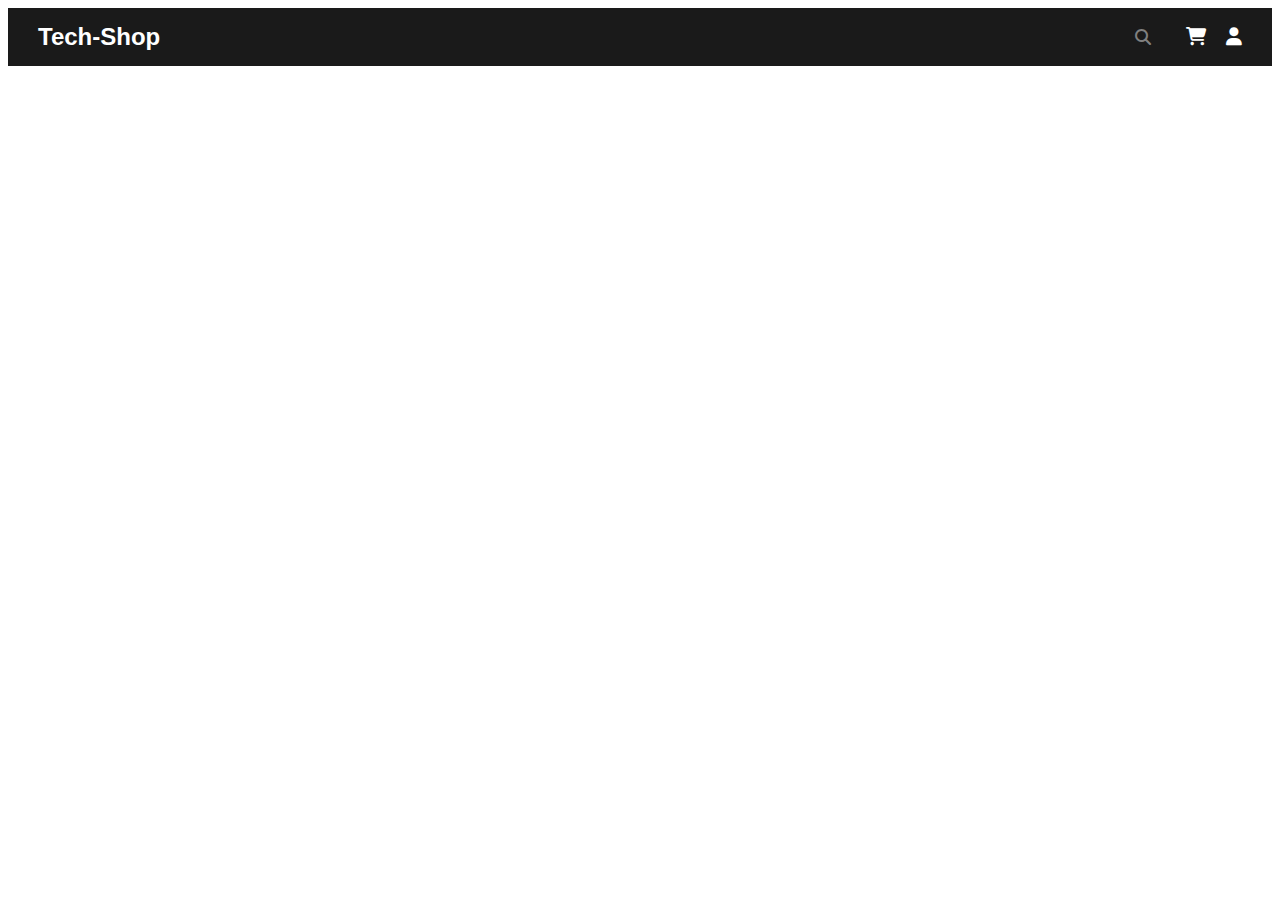
<file: roughwork/index.html>
<!DOCTYPE html>
<html lang="en">
<head>
  <meta charset="UTF-8">
  <title>Tech-Shop</title>
  <link rel="stylesheet" href="https://cdnjs.cloudflare.com/ajax/libs/font-awesome/6.5.0/css/all.min.css">
  <style>
    /* Basic Header Styling */
    header {
      display: flex;
      align-items: center;
      justify-content: space-between;
      background-color: #1a1a1a;
      color: white;
      padding: 15px 30px;
      font-family: Arial, sans-serif;
    }

    .logo {
      font-size: 24px;
      font-weight: bold;
    }

    .search-bar {
      flex: 1;
      margin: 0 20px;
      position: relative;
    }

    .search-bar input {
      width: 100%;
      padding: 10px 40px 10px 15px;
      border-radius: 20px;
      border: none;
      box-sizing: border-box;
    }

    .search-bar .fa-search {
      position: absolute;
      right: 15px;
      top: 50%;
      transform: translateY(-50%);
      color: gray;
    }

    .icons {
      display: flex;
      gap: 20px;
      font-size: 18px;
    }

    .icons i {
      cursor: pointer;
      transition: color 0.3s;
    }

    .icons i:hover {
      color: #00aaff;
    }
  </style>
</head>
<body>

  <header>
    <div class="logo">Tech-Shop</div>
    
    <div class="search-bar">
      
      <i class="fas fa-search"></i>
    </div>
    
    <div class="icons">
      <i class="fas fa-shopping-cart" title="Cart"></i>
      <i class="fas fa-user" title="Profile"></i>
    </div>
  </header>

</body>
</html>
</file>
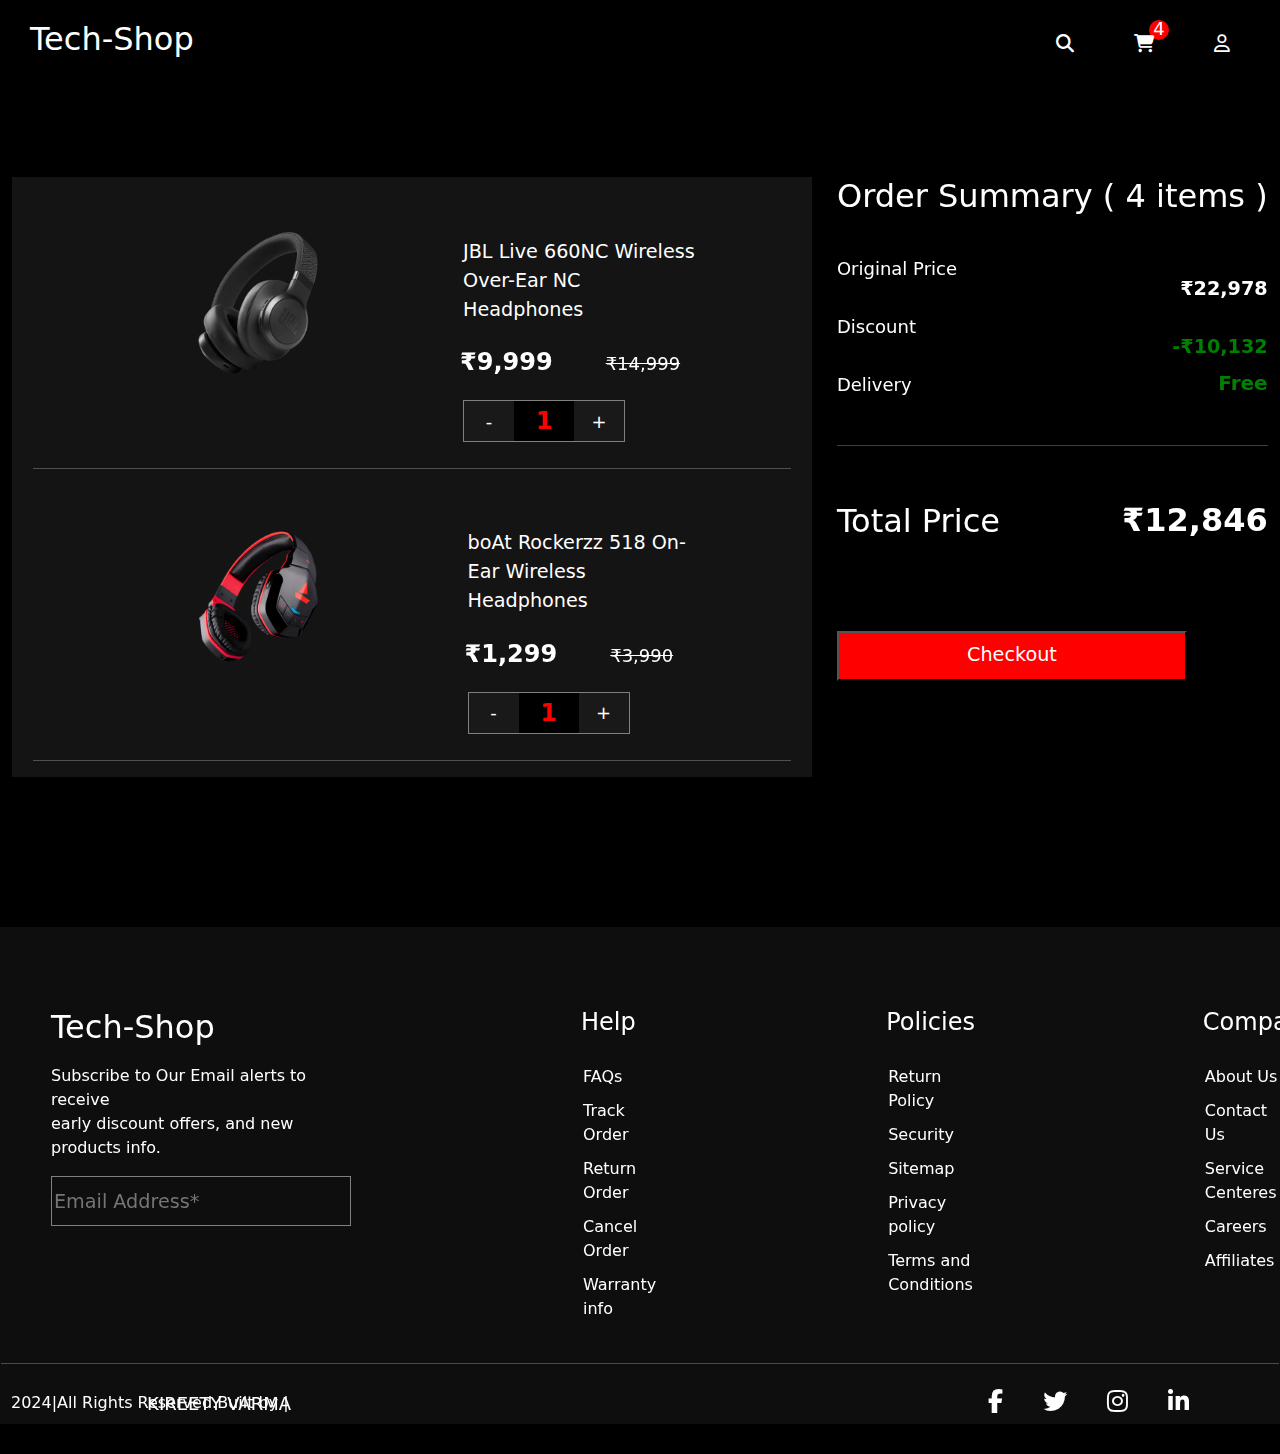
<file: cartpage.html>
<!DOCTYPE html>
<html lang="en">
<head>
    <meta charset="UTF-8">
    <meta name="viewport" content="width=device-width, initial-scale=1.0">
    <title>cartpage</title>
    <link href="https://cdn.jsdelivr.net/npm/bootstrap@5.3.3/dist/css/bootstrap.min.css" rel="stylesheet">
    <link rel="stylesheet" href="./techshop.css">
    <link rel="stylesheet" href="https://cdnjs.cloudflare.com/ajax/libs/font-awesome/6.7.2/css/all.min.css" integrity="sha512-Evv84Mr4kqVGRNSgIGL/F/aIDqQb7xQ2vcrdIwxfjThSH8CSR7PBEakCr51Ck+w+/U6swU2Im1vVX0SVk9ABhg==" crossorigin="anonymous" referrerpolicy="no-referrer" />
</head>
<body>
    <div class="wholepage">
    <div class="header">
            <div class="heading">
                 <h2>Tech-Shop</h2>
            </div>
            <div class="navbar-icons">
                <div class="searchbar">
                    <i class="fa-solid fa-magnifying-glass"></i>
                    <p class="hovering">Search</p>
                </div>
                <div class="cart" id="cartcartpage">
                     <div class="number"><p>4</p></div>
                     <a href="./cartpage.html" target="_blank"><i class="fa-solid fa-cart-shopping"></i></a>
                     <p class="hovering">Cart</p>
                </div>
                <div class="profile-icon">
                    <i class="fa-regular fa-user"></i>
                    <div class="profile-card">
                        <h2>Hello!</h2>
                        <p>Access account and manage orders</p>
                        <div class="btn"><a href="./Registration.html"><button  >Login / Signup</button></a></div><hr>
                        <p>Please Login</p>
                    </div>
                </div>
            </div>
        </div>
        <div class="cartbody">
            <div class="cartimages">
                <div class="images">
                    <div class="image1">
                        <div class="smimage">
                            <img src="./images/products/jbl660nc-1.png" alt="">
                        </div>
                        <div class="details">
                            <p>JBL Live 660NC Wireless Over-Ear NC Headphones</p>
                            <i class="fa-solid fa-trash"></i>
                            <div class="insdelcart"><ins>₹9,999</ins><del>₹14,999</del></div>
                            <div class="cartbuttons"><div class="btn1"><button>-</button></div>
                            <div class="btn2"><button>1</button></div>
                            <div class="btn1"><button>+</button></div></div>

                        </div>  

                    </div><hr>
                    <div class="image1">
                        <div class="smimage">
                            <img src="./images/products/boat518-1.png" alt="">
                        </div>
                        <div class="details">
                            <p>boAt Rockerzz 518 On-Ear Wireless Headphones</p>
                            <i class="fa-solid fa-trash"></i>
                            <div class="insdelcart"><ins>₹1,299</ins><del>₹3,990</del></div>
                            <div class="cartbuttons"><div class="btn1"><button>-</button></div>
                            <div class="btn2"><button>1</button></div>
                            <div class="btn1"><button>+</button></div></div>
                        </div>
                    </div><hr>
                    <div class="image1">
                        <div class="smimage">
                            <img src="./images/products/boat131-1.png" alt="">
                        </div>
                        <div class="details">
                            <p>boAt Airdopes Wireless In-Ear Wireless Headphones</p>
                            <i class="fa-solid fa-trash"></i>
                            <div class="insdelcart"><ins>₹1,099</ins><del>₹2,990</del></div>
                            <div class="cartbuttons"><div class="btn1"><button>-</button></div>
                            <div class="btn2"><button>1</button></div>
                            <div class="btn1"><button>+</button></div></div>
                        </div>
                    </div><hr>
                    <div class="image1">
                        <div class="smimage">
                            <img src="./images/products/boat110-1.png" alt="">
                        </div>
                        <div class="details">
                            <p>boAt Bassheads In-Ear Wired 218NC Headphones</p>
                            <i class="fa-solid fa-trash"></i>
                            <div class="insdelcart"><ins>₹449</ins><del>₹999</del></div>
                            <div class="cartbuttons"><div class="btn1"><button>-</button></div>
                            <div class="btn2"><button>1</button></div>
                            <div class="btn1"><button>+</button></div></div>
                        </div>
                    </div>
                </div>
            </div>
            <div class="ordersummary">
                <h2>Order Summary ( 4 items ) </h2>
                <div class="price">
                    <p>Original Price</p>
                    <ins>₹22,978</ins>
                </div>
                <div class="discount">
                    <p>Discount</p>
                    <ins>-₹10,132</ins>

                </div>
                <div class="delivery">
                     <p>Delivery</p>
                     <h5>Free</h5>
                </div>
                <hr>
                <div class="total">
                     <h2>Total Price</h2>
                     <ins>₹12,846</ins>
                </div>
                <div class="orderbtn">
                     <button>Checkout</button>
                </div>
            </div>
        </div>
        <div class="orgfooter">
      <div class="orgup">
        <div class="up1">
          <h2>Tech-Shop</h2>
          <p>Subscribe to Our Email alerts to receive<br> early discount offers, and new products info.</p>
          <input type="email" placeholder="Email Address*">
          <button id="subbtn">Subscribe</button>
          
        </div>
        <div class="up2">
          <div class="lists">
            <div class="list1">
              <h4>Help</h4>
              <ul class="lis">
                <li>FAQs</li>
                <li>Track Order</li>
                <li>Return Order</li>
                <li>Cancel Order</li>
                <li>Warranty info</li>
              </ul>
            </div>
            <div class="list1">
              <h4>Policies</h4>
              <ul class="lis">
                <li>Return Policy</li>
                <li>Security</li>
                <li>Sitemap</li>
                <li>Privacy policy</li>
                <li>Terms and Conditions</li>
              </ul>
            </div>
            <div class="list1">
              <h4>Company</h4>
              <ul class="lis">
                <li>About Us</li>
                <li>Contact Us</li>
                <li>Service Centeres</li>
                <li>Careers</li>
                <li>Affiliates</li>
              </ul>
              </div>
        </div>
      </div></div><hr>
      <div class="orgdown">
        <p>2024|All Rights Reserved.Built by |<p id="sir">KIREETY VARMA</p></p>
        <div class="iconlogos">
        <i class="fa-brands fa-facebook-f"></i>
        <i class="fa-brands fa-twitter"></i>
        <i class="fa-brands fa-instagram"></i>
        <i class="fa-brands fa-linkedin-in"></i>
        </div>
      </div>
    </div>
        </div>

</body>
</html>
</file>
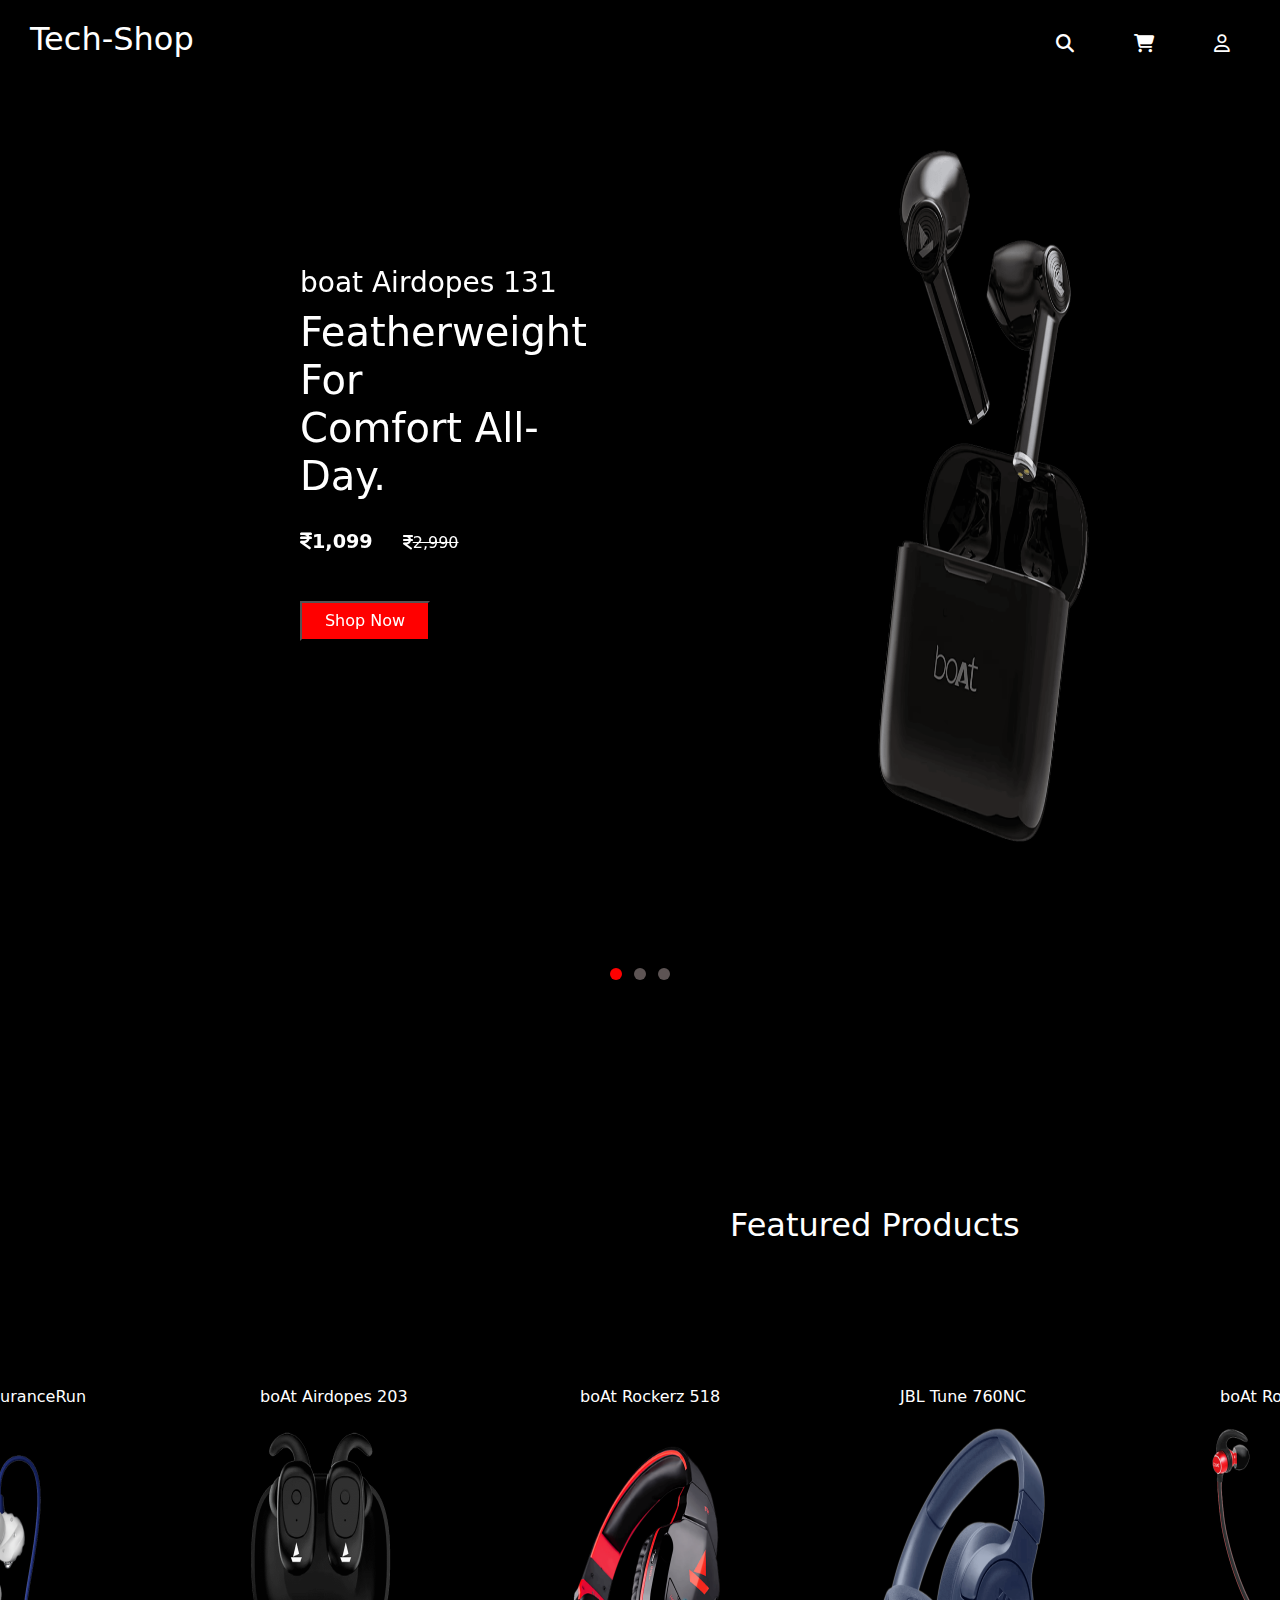
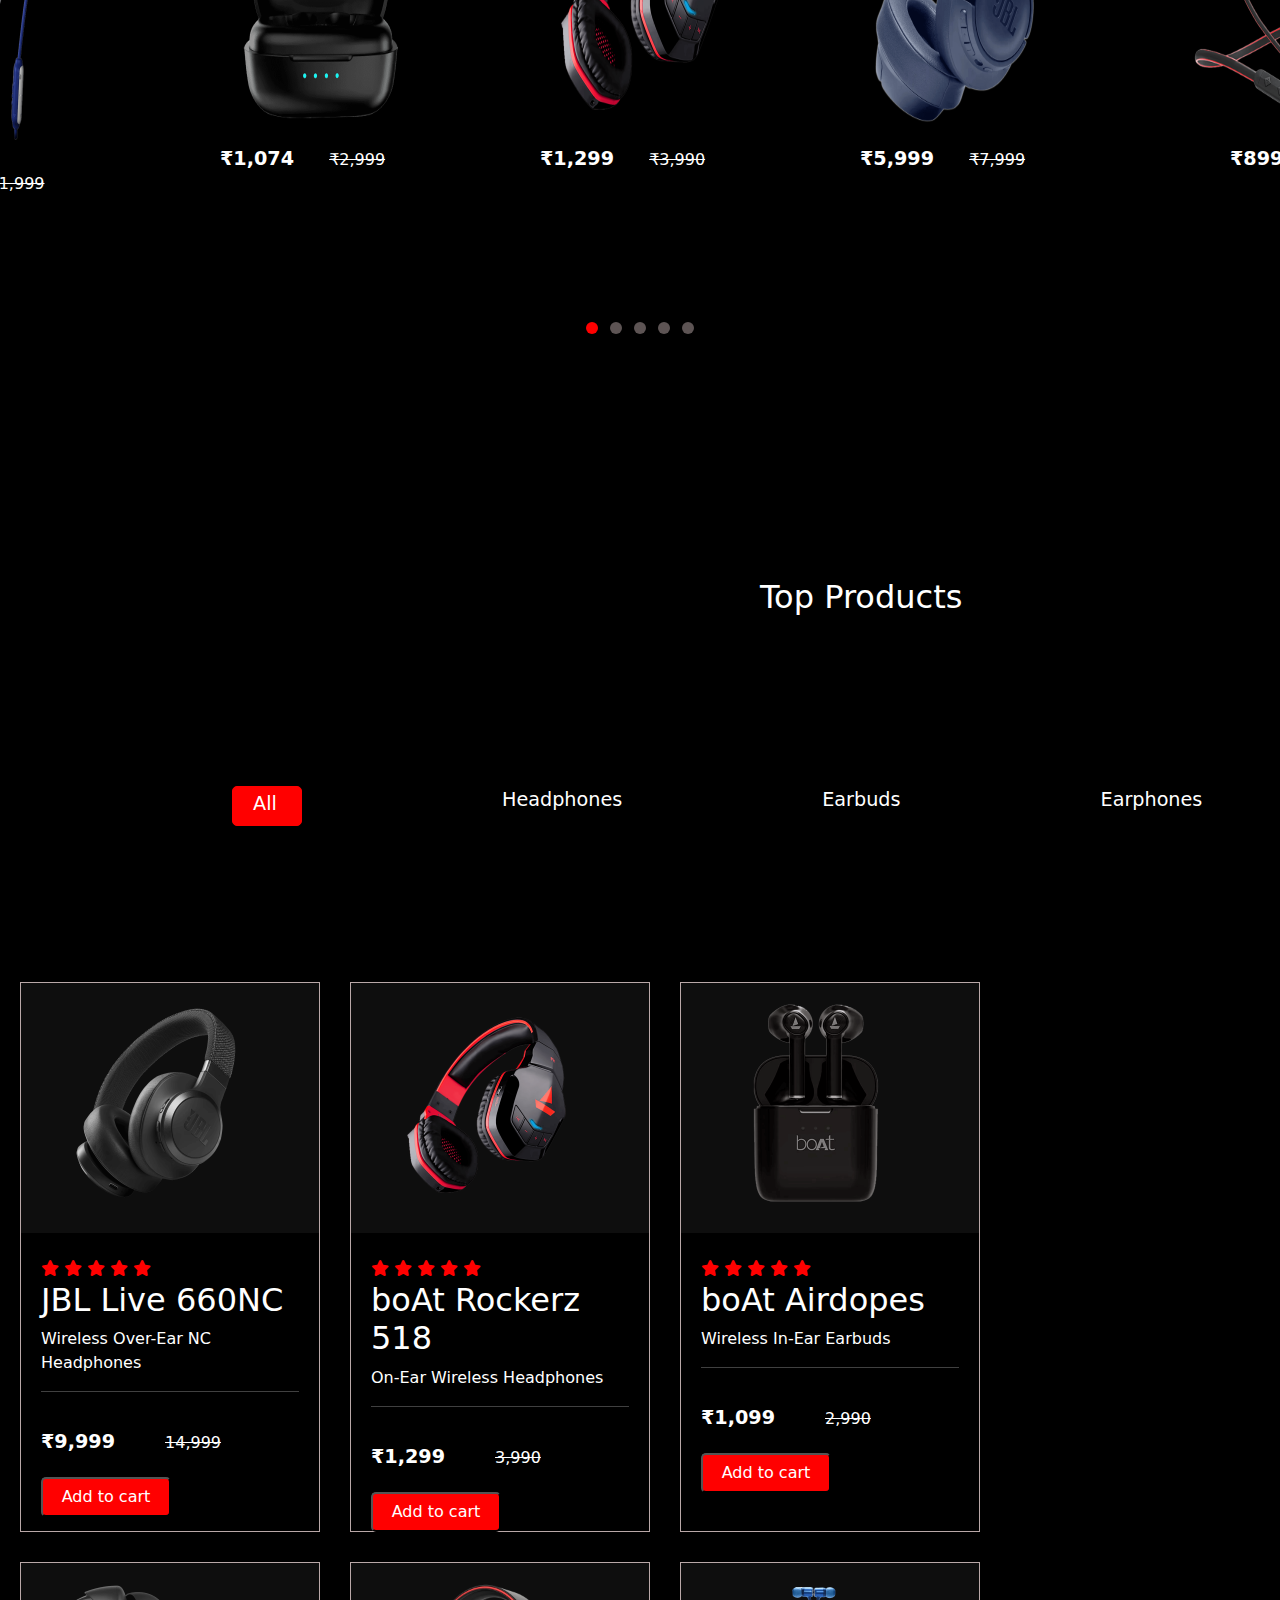
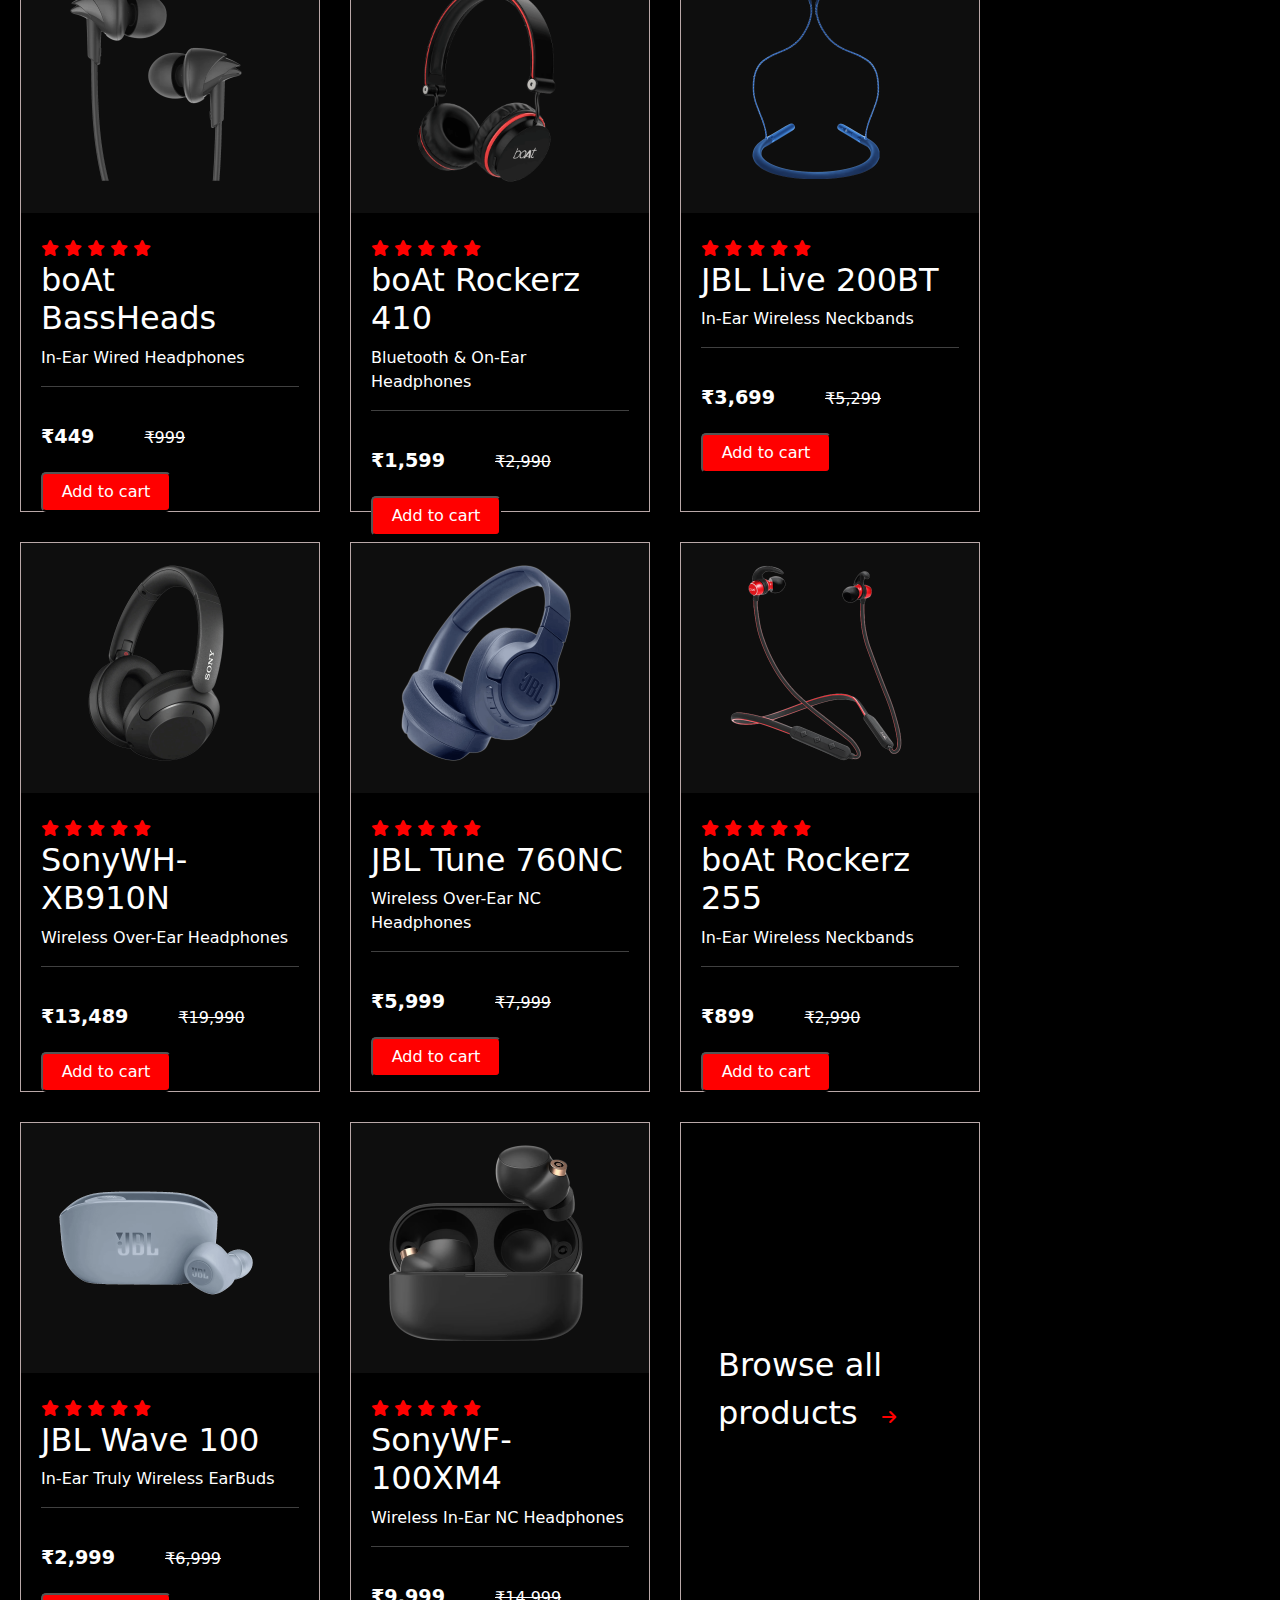
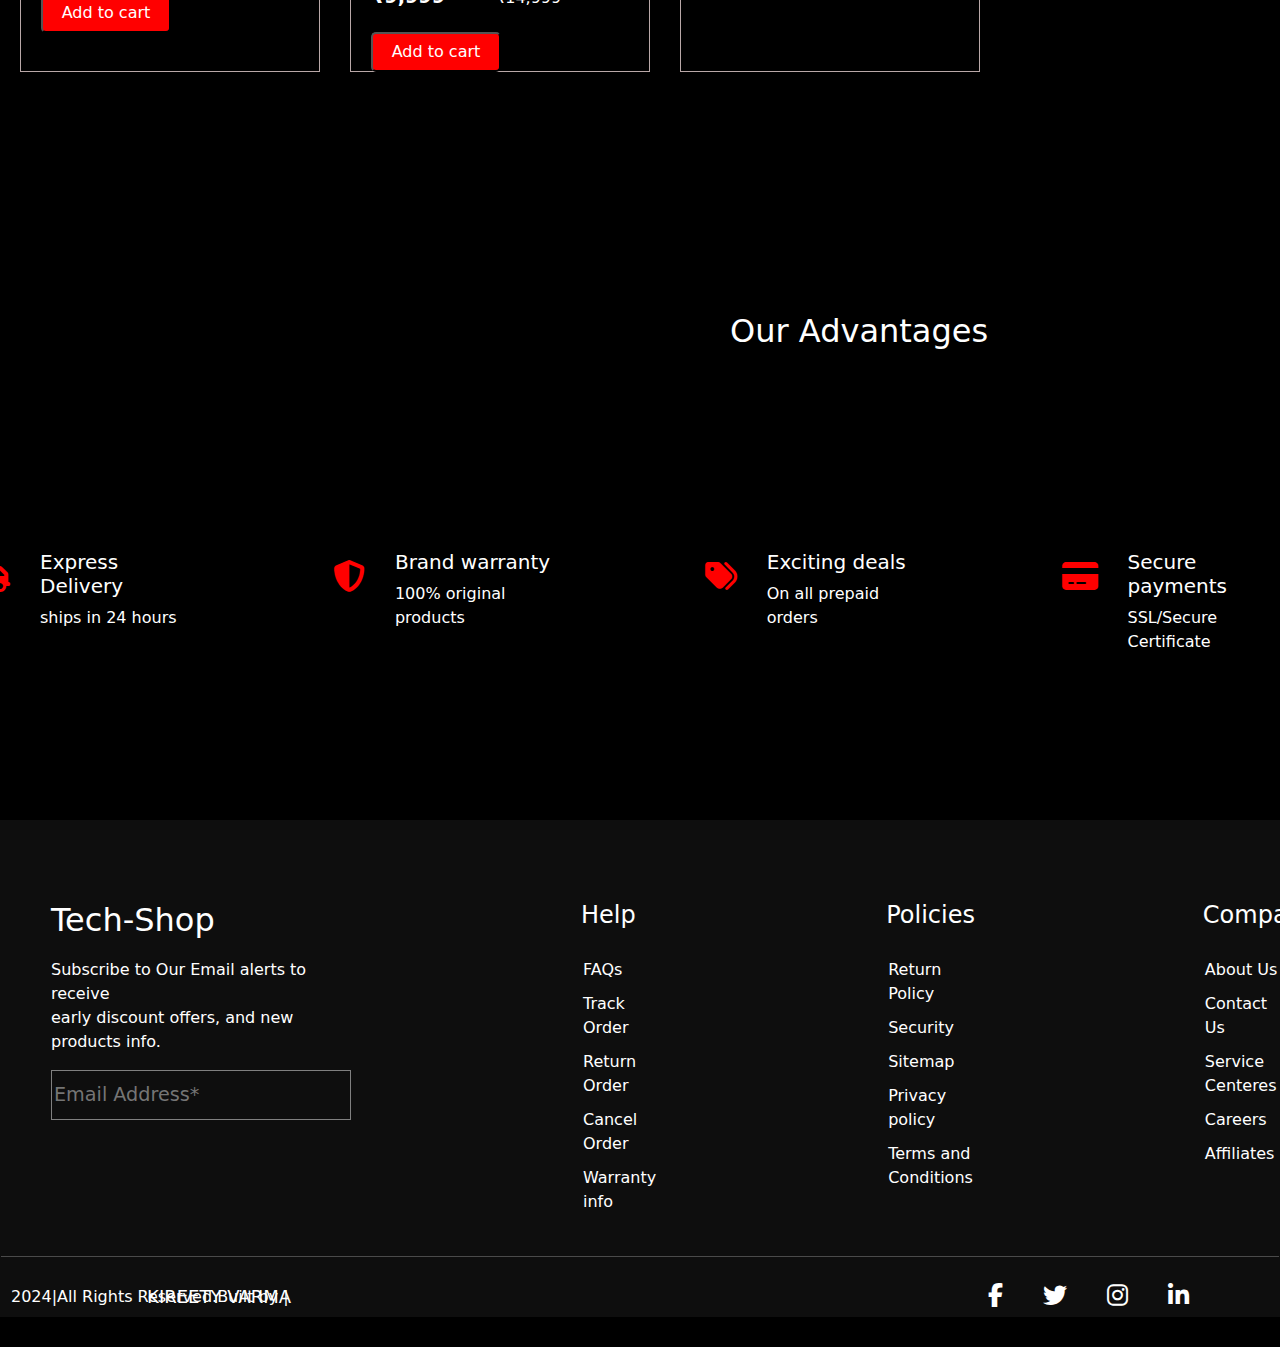
<file: Homepage.html>
<!DOCTYPE html>
<html lang="en">
<head>
    <meta charset="UTF-8">
    <meta name="viewport" content="width=device-width, initial-scale=1.0">
    <title>Homepage</title>
    <link href="https://cdn.jsdelivr.net/npm/bootstrap@5.3.3/dist/css/bootstrap.min.css" rel="stylesheet">
    <script src="https://cdn.jsdelivr.net/npm/bootstrap@5.3.3/dist/js/bootstrap.bundle.min.js"></script>
    
    <link rel="stylesheet" href="./techshop.css">
    <link rel="stylesheet" href="https://cdnjs.cloudflare.com/ajax/libs/font-awesome/6.7.2/css/all.min.css" integrity="sha512-Evv84Mr4kqVGRNSgIGL/F/aIDqQb7xQ2vcrdIwxfjThSH8CSR7PBEakCr51Ck+w+/U6swU2Im1vVX0SVk9ABhg==" crossorigin="anonymous" referrerpolicy="no-referrer" />
</head>
<body>
    <div class="wholepage">
        <!-- header -->
        <div class="header">
            <div class="heading">
                 <h2>Tech-Shop</h2>
            </div>
            <div class="navbar-icons">
                <div class="searchbar">
                    <i class="fa-solid fa-magnifying-glass"></i>
                    <p class="hovering">Search</p>
                </div>
                <div class="cart">
                     <a href="./cartpage.html"><i class="fa-solid fa-cart-shopping"></i></a>
                     <p class="hovering">Cart</p>
                </div>
                <div class="profile-icon">
                    <i class="fa-regular fa-user"></i>
                    <div class="profile-card">
                        <h2>Hello!</h2>
                        <p>Access account and manage orders</p>
                        <div class="btn"><a href="#login"><button  >Login / Signup</button></a></div><hr>
                        <p>Please Login</p>
                    </div>
                    </div>
                </div>
            </div>
        </div>



        <!-- login page starts here -->
     <div class="login" id="login">
        <a href="" id="cross">x</a>
        <h4>Login</h4>
        <p>New to Tech-Shop?<a href="#signup">Create an account</a></p>
        <input type="Email" placeholder="Email"><br><br>
        <input type="text" placeholder="Password"><br><br>
        <button>Login</button><br>
        <div class="separate">
            <span>or login with<br></span>
        </div>

        <div class="mediaboxes">
            <p class="fb">Facebook</p> 
            <p class="goo">Google</p> 
            <p class="twi">twitter</p> 
        </div>
    </div>  
    <!-- login page ends here -->

    <!-- signin page starts here -->
         <div class="signin" id="signup">
          <a href="" id="cross2">x</a>
            <h3>Signup</h3>
            <p>Already have an account?<a href="#login">Login Here</a></p>
            <input type="text" placeholder="Username">
            <input type="email" placeholder="Email">
            <input type="password" placeholder="Password">
            <input type="password" placeholder="Conform Password">
            <button>Signup</button>
            <div class="separate">
                <span>or login with<br></span>
            </div>
            <div class="mediaboxes">
                <p class="fb">Facebook</p> 
                <p class="goo">Google</p> 
                <p class="twi">twitter</p> 
            </div>
          </div> 
    <!-- sign in page ends here -->
        

   <div id="carouselExampleSlidesOnly" class="carousel slide" data-bs-ride="carousel">
  
  <!-- Indicators -->
  <div class="carousel-indicators" id="firstcaurosel">
    <button type="button" data-bs-target="#carouselExampleSlidesOnly" data-bs-slide-to="0" class="active" aria-current="true" aria-label="Slide 1"></button>
    <button type="button" data-bs-target="#carouselExampleSlidesOnly" data-bs-slide-to="1" aria-label="Slide 2"></button>
    <button type="button" data-bs-target="#carouselExampleSlidesOnly" data-bs-slide-to="2" aria-label="Slide 3"></button>
  </div>

  <!-- Slides -->
  <div class="carousel-inner">
    <div class="carousel-item active">
      <div class="display1">
      <div class="image1specifications">
        <h3>boat Airdopes 131</h3>
        <h1>Featherweight For<br> Comfort All-Day.</h1>
        <ins><i class="fa-solid fa-indian-rupee-sign"></i>1,099</ins><del><i class="fa-solid fa-indian-rupee-sign"></i>2,990</del><br><br>
        <button>Shop Now</button></div>
        <div class="image1">
      <img src="./images/products/boat131-3.png" class="d-block w-100" alt="..."></div>
      </div>
      
    </div>
    <div class="carousel-item">
      <div class="display1">
      
      <div class="image1specifications">
        <h3>JBL Live 660NC</h3>
        <h1>Keep The Noise Out, Or<br> In. You Choose.</h1>
        <ins><i class="fa-solid fa-indian-rupee-sign"></i>9,999</ins><del><i class="fa-solid fa-indian-rupee-sign"></i>14,999</del><br><br>
        <button>Shop Now</button>
        <div class="image2">
      <img src="./images/products/jbl660nc-1.png" class="d-block w-100" alt="..."></div>
      </div>
      </div>
    </div>
    <div class="carousel-item">
      <div class="display1">
      <div class="image1specifications">
        <h3>Sony WH-XB910N</h3>
        <h1>Give Your Favourite Music A Boost.</h1>
        <ins><i class="fa-solid fa-indian-rupee-sign"></i>13,489</ins><del><i class="fa-solid fa-indian-rupee-sign"></i>19,990</del><br><br>
        <button>Shop Now</button>
      </div>
      <div class="image3">
      <img src="./images/products/sonyXb910n-1.png" class="d-block w-100" alt="..."></div>
      </div>
    </div>
  </div>
  </div>
<!-- Featured products -->
<h2 id="fp">Featured Products</h2>
  <div class="Featured_products">
    <div class="fp1">
      <p>JBL EnduranceRun Sports</p>
      <img src="./images/products/jbl-endu-1.png" alt=""><br>
      <ins>₹999</ins> <del>₹1,999</del></div>
    

    <div class="fp2">
      <p>boAt Airdopes 203</p>
      <img src="./images/products/boat203-1.png" alt=""><br>
      <ins>₹1,074</ins> <del>₹2,999</del></div>
    

    <div class="fp3">
      <p>boAt Rockerz 518</p>
      <img src="./images/products/boat518-1.png" alt=""><br>
      <ins>₹1,299</ins> <del>₹3,990</del></div>
    

    <div class="fp4">
      <p>JBL Tune 760NC</p>
      <img src="./images/products/jbl760nc-1.png" alt=""><br>
      <ins>₹5,999</ins> <del>₹7,999</del></div>
   

    <div class="fp5">
      <p>boAt Rockerz 255</p>
      <img src="./images/products/boat255r-1.png" alt=""><br>
      <ins>₹899</ins> <del>₹1,999</del></div>

       <div class="carousel-indicators" >
    <button type="button" data-bs-target="#carouselExampleSlidesOnly" data-bs-slide-to="0" class="active" aria-current="true" aria-label="Slide 1"></button>
    <button type="button" data-bs-target="#carouselExampleSlidesOnly" data-bs-slide-to="1" aria-label="Slide 2"></button>
    <button type="button" data-bs-target="#carouselExampleSlidesOnly" data-bs-slide-to="2" aria-label="Slide 3"></button>
    <button type="button" data-bs-target="#carouselExampleSlidesOnly" data-bs-slide-to="1" aria-label="Slide 2"></button>
    <button type="button" data-bs-target="#carouselExampleSlidesOnly" data-bs-slide-to="2" aria-label="Slide 3"></button>
  </div>
    
  
  </div>
  <!-- Top Products -->
    <div class="tpr">
  <h2 id="top">Top Products</h2>
 
  <div class="Top_products">
      <div class="ulists">
        <ul class="lists">
        <li id="all">All</li>
        <li>Headphones</li>
        <li>Earbuds</li>
        <li>Earphones</li>
        <li>Neckbands</li>
        </ul>
      </div>
  </div>
  <div class="productcards">
    <div class="pc1">
      <div class="pc1img"><img src="./images/products/jbl660nc-1.png" alt=""></div><br>
      <div class="pc1info">
      <i class="fa-solid fa-star"></i>
      <i class="fa-solid fa-star"></i>
      <i class="fa-solid fa-star"></i>
      <i class="fa-solid fa-star"></i>
      <i class="fa-solid fa-star"></i>
      <h2>JBL Live 660NC</h2>
      <p>Wireless Over-Ear NC Headphones</p><hr>
      <ins >₹9,999</ins><del>14,999</del><br><button id="pdt" ><a href="http://127.0.0.1:5500/productdetails.html" target="_blank">Add to cart</a></button></div></div>
    <div class="pc1">
      <div class="pc1img"><img src="./images/products/boat518-1.png" alt=""></div><br>
      <div class="pc1info">
      <i class="fa-solid fa-star"></i>
      <i class="fa-solid fa-star"></i>
      <i class="fa-solid fa-star"></i>
      <i class="fa-solid fa-star"></i>
      <i class="fa-solid fa-star"></i>
      <h2>boAt Rockerz 518</h2>
      <p> On-Ear Wireless Headphones</p><hr>
      <ins >₹1,299</ins><del>3,990</del><br><button>Add to cart</button></div></div>
    <div class="pc1">
      <div class="pc1img"><img src="./images/products/boat131-1.png" alt=""></div><br>
      <div class="pc1info">
      <i class="fa-solid fa-star"></i>
      <i class="fa-solid fa-star"></i>
      <i class="fa-solid fa-star"></i>
      <i class="fa-solid fa-star"></i>
      <i class="fa-solid fa-star"></i>
      <h2>boAt Airdopes </h2>
      <p>Wireless In-Ear Earbuds </p><hr>
      <ins >₹1,099</ins><del>2,990</del><br><button>Add to cart</button></div></div>
    <div class="pc1">
      <div class="pc1img"><img src="./images/products/boat110-1.png" alt=""></div><br>
      <div class="pc1info">
      <i class="fa-solid fa-star"></i>
      <i class="fa-solid fa-star"></i>
      <i class="fa-solid fa-star"></i>
      <i class="fa-solid fa-star"></i>
      <i class="fa-solid fa-star"></i>
      <h2>boAt BassHeads </h2>
      <p>In-Ear Wired Headphones</p><hr>
      <ins >₹449</ins><del>₹999</del><br><button>Add to cart</button></div></div>
    <div class="pc1">
      <div class="pc1img"><img src="./images/products/boat410-1.png" alt=""></div><br>
      <div class="pc1info">
      <i class="fa-solid fa-star"></i>
      <i class="fa-solid fa-star"></i>
      <i class="fa-solid fa-star"></i>
      <i class="fa-solid fa-star"></i>
      <i class="fa-solid fa-star"></i>
      <h2>boAt Rockerz 410</h2>
      <p>Bluetooth &  On-Ear Headphones</p><hr>
      <ins >₹1,599</ins><del>₹2,990</del><br><button>Add to cart</button></div></div>
    <div class="pc1">
      <div class="pc1img"><img src="./images/products/jbl200bt-1.png" alt=""></div><br>
      <div class="pc1info">
      <i class="fa-solid fa-star"></i>
      <i class="fa-solid fa-star"></i>
      <i class="fa-solid fa-star"></i>
      <i class="fa-solid fa-star"></i>
      <i class="fa-solid fa-star"></i>
      <h2>JBL Live 200BT</h2>
      <p> In-Ear Wireless Neckbands</p><hr>
      <ins >₹3,699</ins><del>₹5,299</del><br><button>Add to cart</button></div></div>
    <div class="pc1">
      <div class="pc1img"><img src="./images/products/sonyXb910n-1.png" alt=""></div><br>
      <div class="pc1info">
      <i class="fa-solid fa-star"></i>
      <i class="fa-solid fa-star"></i>
      <i class="fa-solid fa-star"></i>
      <i class="fa-solid fa-star"></i>
      <i class="fa-solid fa-star"></i>
      <h2>SonyWH-XB910N</h2>
      <p>Wireless Over-Ear Headphones</p><hr>
      <ins >₹13,489</ins><del>₹19,990</del><br><button>Add to cart</button></div></div>
    <div class="pc1">
      <div class="pc1img"><img src="./images/products/jbl760nc-1.png" alt=""></div><br>
      <div class="pc1info">
      <i class="fa-solid fa-star"></i>
      <i class="fa-solid fa-star"></i>
      <i class="fa-solid fa-star"></i>
      <i class="fa-solid fa-star"></i>
      <i class="fa-solid fa-star"></i>
      <h2>JBL Tune 760NC</h2>
      <p>Wireless Over-Ear NC Headphones</p><hr>
      <ins >₹5,999</ins><del>₹7,999</del><br><button>Add to cart</button></div></div>
    <div class="pc1">
      <div class="pc1img"><img src="./images/products/boat255r-1.png" alt=""></div><br>
      <div class="pc1info">
      <i class="fa-solid fa-star"></i>
      <i class="fa-solid fa-star"></i>
      <i class="fa-solid fa-star"></i>
      <i class="fa-solid fa-star"></i>
      <i class="fa-solid fa-star"></i>
      <h2>boAt Rockerz 255</h2>
      <p>In-Ear Wireless Neckbands</p><hr>
      <ins >₹899</ins><del>₹2,990</del><br><button>Add to cart</button></div></div>
    <div class="pc1">
      <div class="pc1img"><img src="./images/products/jbl100-1.png" alt=""></div><br>
      <div class="pc1info">
      <i class="fa-solid fa-star"></i>
      <i class="fa-solid fa-star"></i>
      <i class="fa-solid fa-star"></i>
      <i class="fa-solid fa-star"></i>
      <i class="fa-solid fa-star"></i>
      <h2>JBL Wave 100</h2>
      <p> In-Ear Truly Wireless EarBuds </p><hr>
      <ins >₹2,999</ins><del>₹6,999</del><br><button>Add to cart</button></div></div>
    <div class="pc1">
      <div class="pc1img"><img src="./images/products/sony1000xm4-1.png" alt=""></div><br>
      <div class="pc1info">
      <i class="fa-solid fa-star"></i>
      <i class="fa-solid fa-star"></i>
      <i class="fa-solid fa-star"></i>
      <i class="fa-solid fa-star"></i>
      <i class="fa-solid fa-star"></i>
      <h2>SonyWF-100XM4</h2>
      <p>Wireless In-Ear NC Headphones</p><hr>
      <ins >₹9,999</ins><del>₹14,999</del><br><button>Add to cart</button></div></div>
      <div class="pc12">
        <p>Browse all<br> products </p>
        <i class="fa-solid fa-arrow-right"></i>
      </div>
  </div></div>
  <h2 id="advantages">Our Advantages</h2>
  <div class="footer">
    <div class="prefooter">
    <div class="prefoot">
      <i class="fa-solid fa-truck-fast"></i>
      <div class="hp"><h5>Express Delivery</h5>
      <p>ships in 24 hours</p></div>
    </div>
    <div class="prefoot">
      <i class="fa-solid fa-shield-halved"></i>
      <div class="hp"><h5>Brand warranty</h5>
      <p>100% original products</p></div>
    </div>
    <div class="prefoot">
      <i class="fa-solid fa-tags"></i>
      <div class="hp"><h5>Exciting deals</h5>
      <p>On all prepaid orders</p></div>
    </div>
    <div class="prefoot">
      <i class="fa-solid fa-credit-card"></i>
      <div class="hp"><h5>Secure payments</h5>
      <p>SSL/Secure Certificate</p></div>
    </div>
    </div>
    <div class="orgfooter">
      <div class="orgup">
        <div class="up1">
          <h2>Tech-Shop</h2>
          <p>Subscribe to Our Email alerts to receive<br> early discount offers, and new products info.</p>
          <input type="email" placeholder="Email Address*">
          <button>Subscribe</button>
          
        </div>
        <div class="up2">
          <div class="lists">
            <div class="list1">
              <h4>Help</h4>
              <ul class="lis">
                <li>FAQs</li>
                <li>Track Order</li>
                <li>Return Order</li>
                <li>Cancel Order</li>
                <li>Warranty info</li>
              </ul>
            </div>
            <div class="list1">
              <h4>Policies</h4>
              <ul class="lis">
                <li>Return Policy</li>
                <li>Security</li>
                <li>Sitemap</li>
                <li>Privacy policy</li>
                <li>Terms and Conditions</li>
              </ul>
            </div>
            <div class="list1">
              <h4>Company</h4>
              <ul class="lis">
                <li>About Us</li>
                <li>Contact Us</li>
                <li>Service Centeres</li>
                <li>Careers</li>
                <li>Affiliates</li>
              </ul>
              </div>
        </div>
      </div></div><hr>
      <div class="orgdown">
        <p>2024|All Rights Reserved.Built by |<p id="sir">KIREETY VARMA</p></p>
        <div class="iconlogos">
        <i class="fa-brands fa-facebook-f"></i>
        <i class="fa-brands fa-twitter"></i>
        <i class="fa-brands fa-instagram"></i>
        <i class="fa-brands fa-linkedin-in"></i>
        </div>
      </div>
    </div>
  </div>
</div>
</body>
</html>
</file>
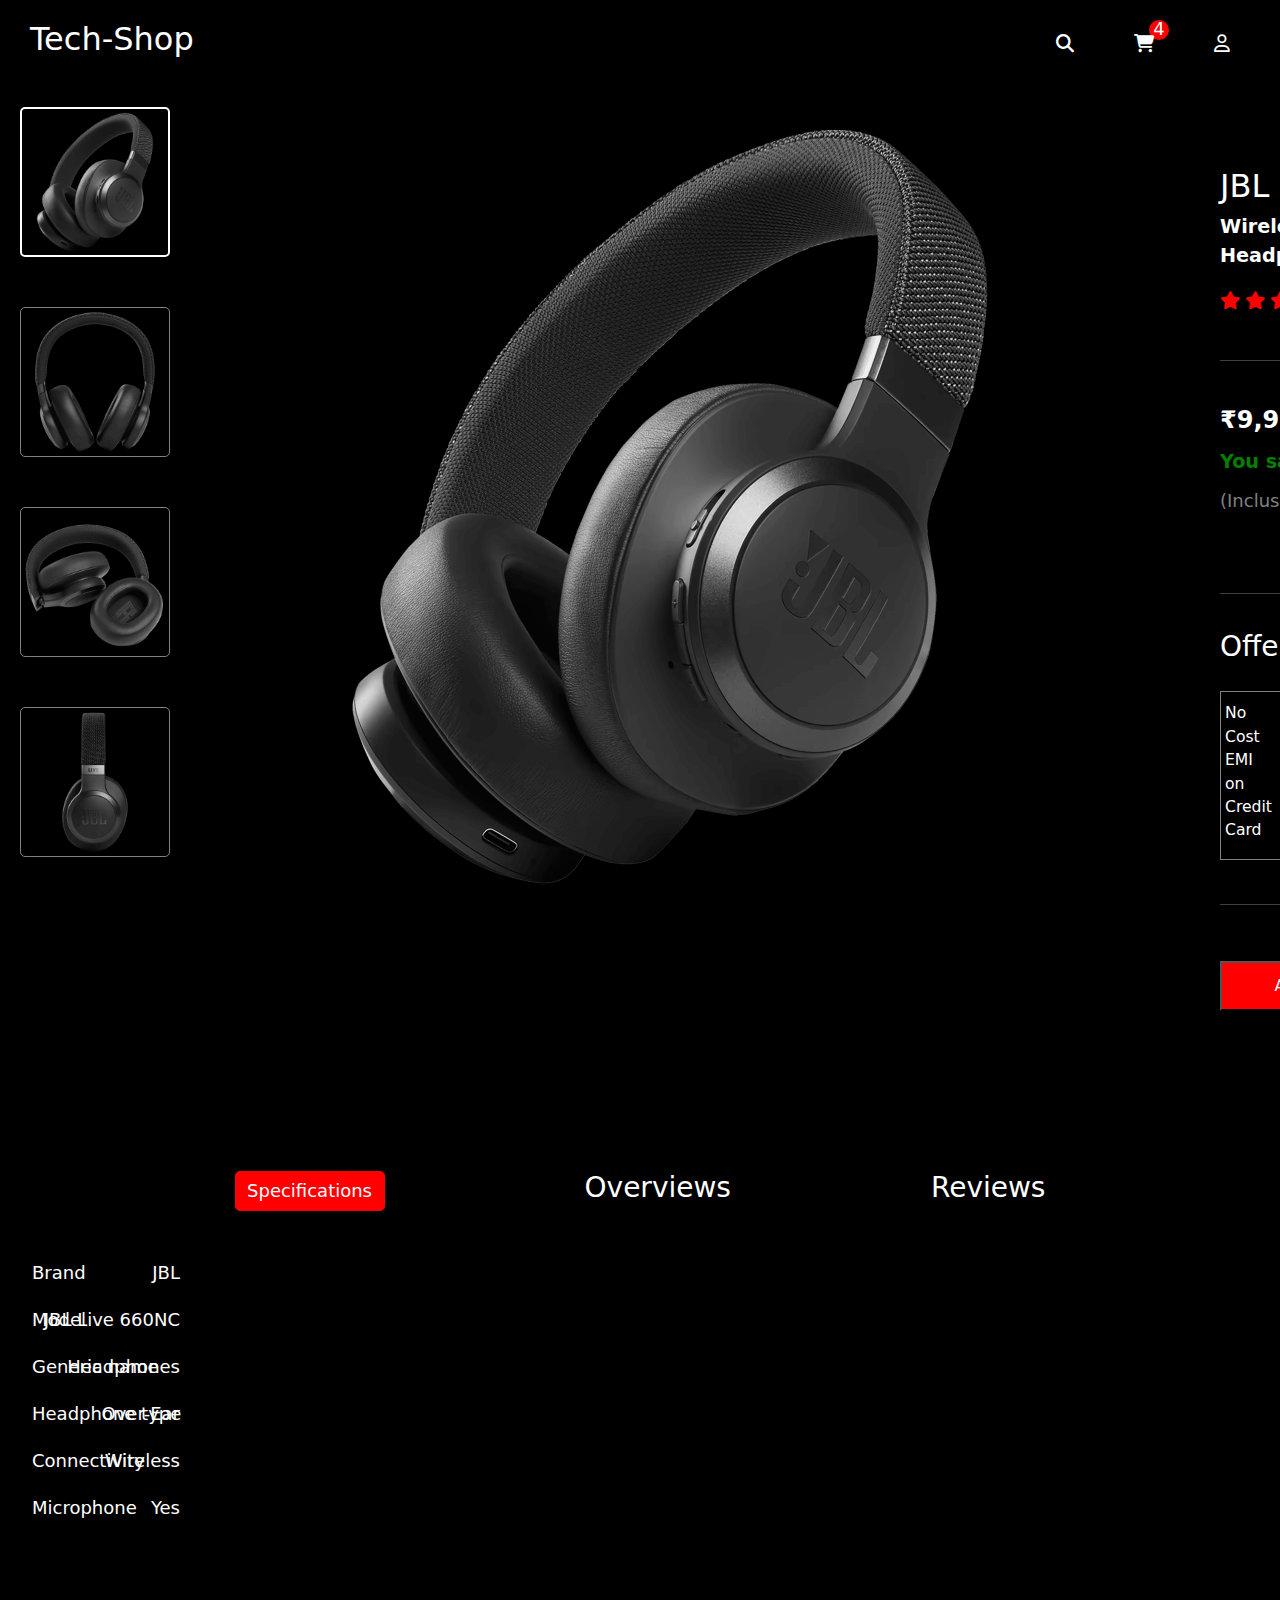
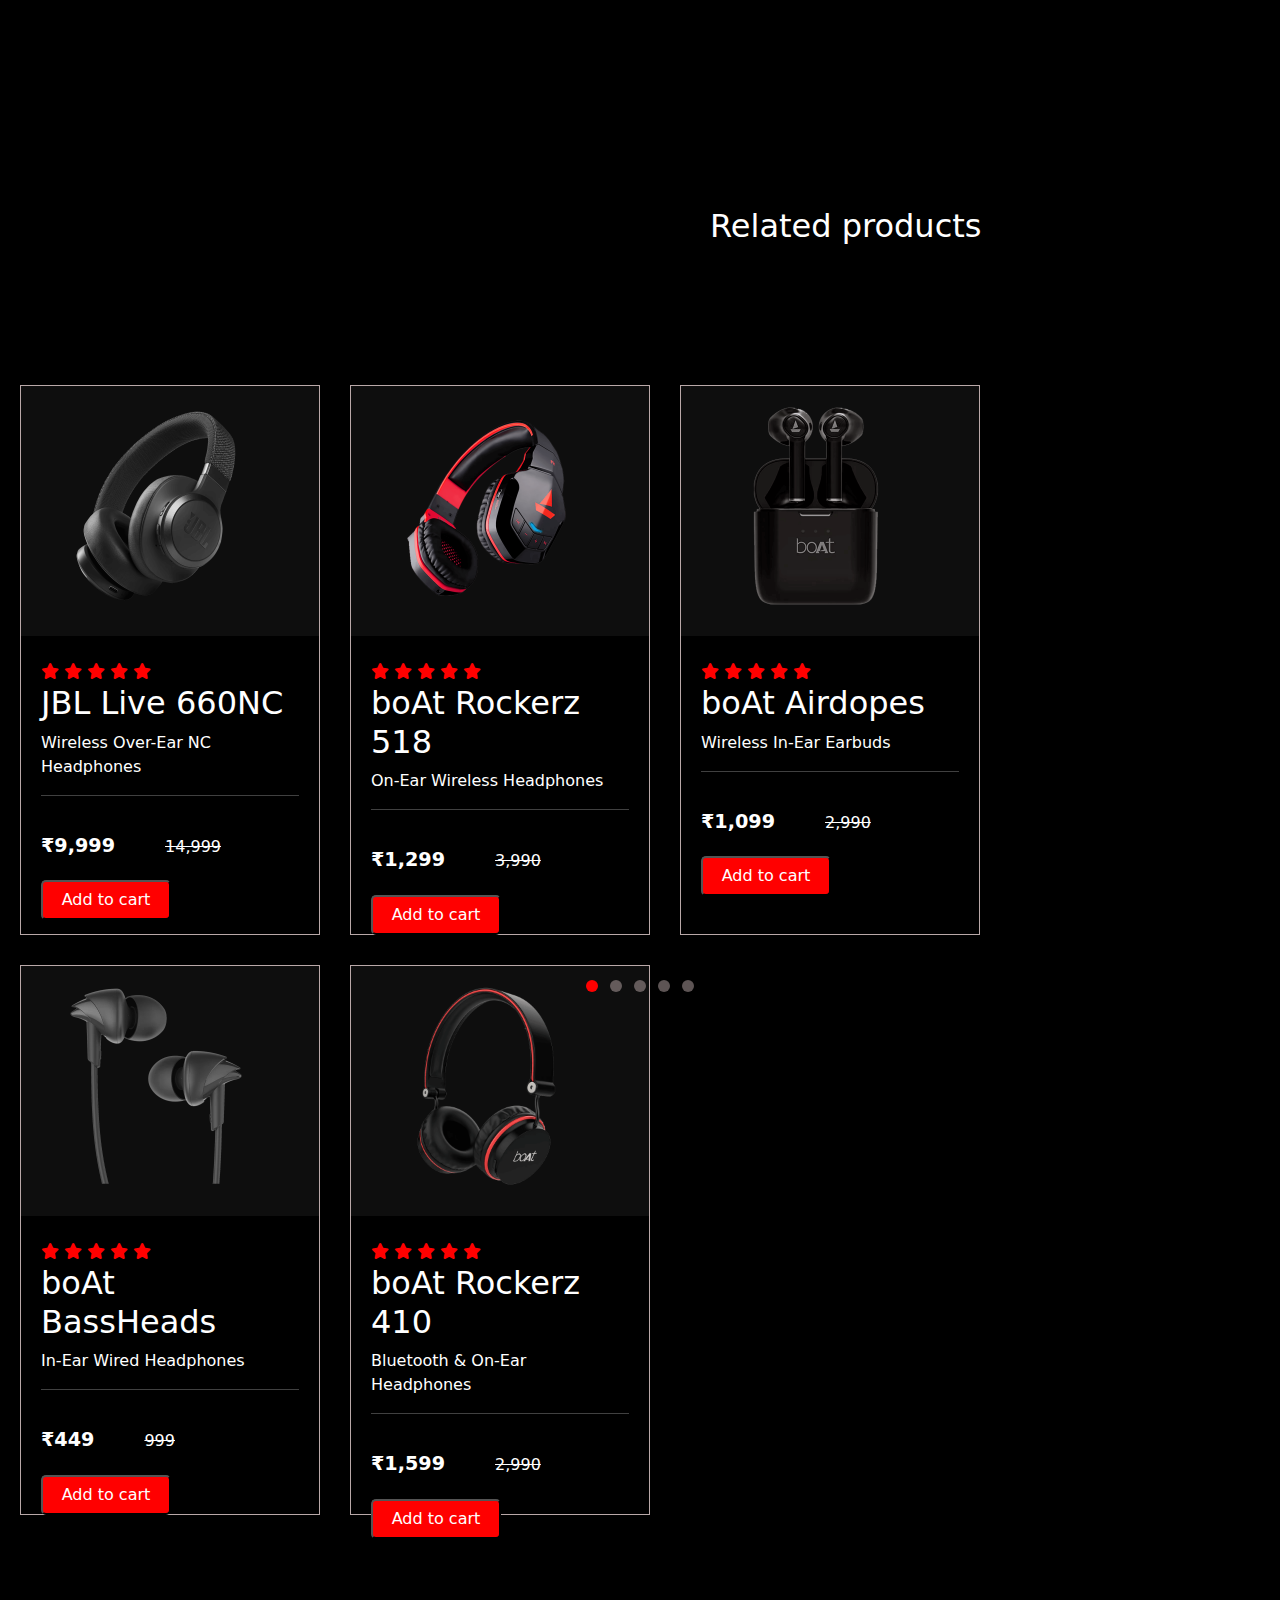
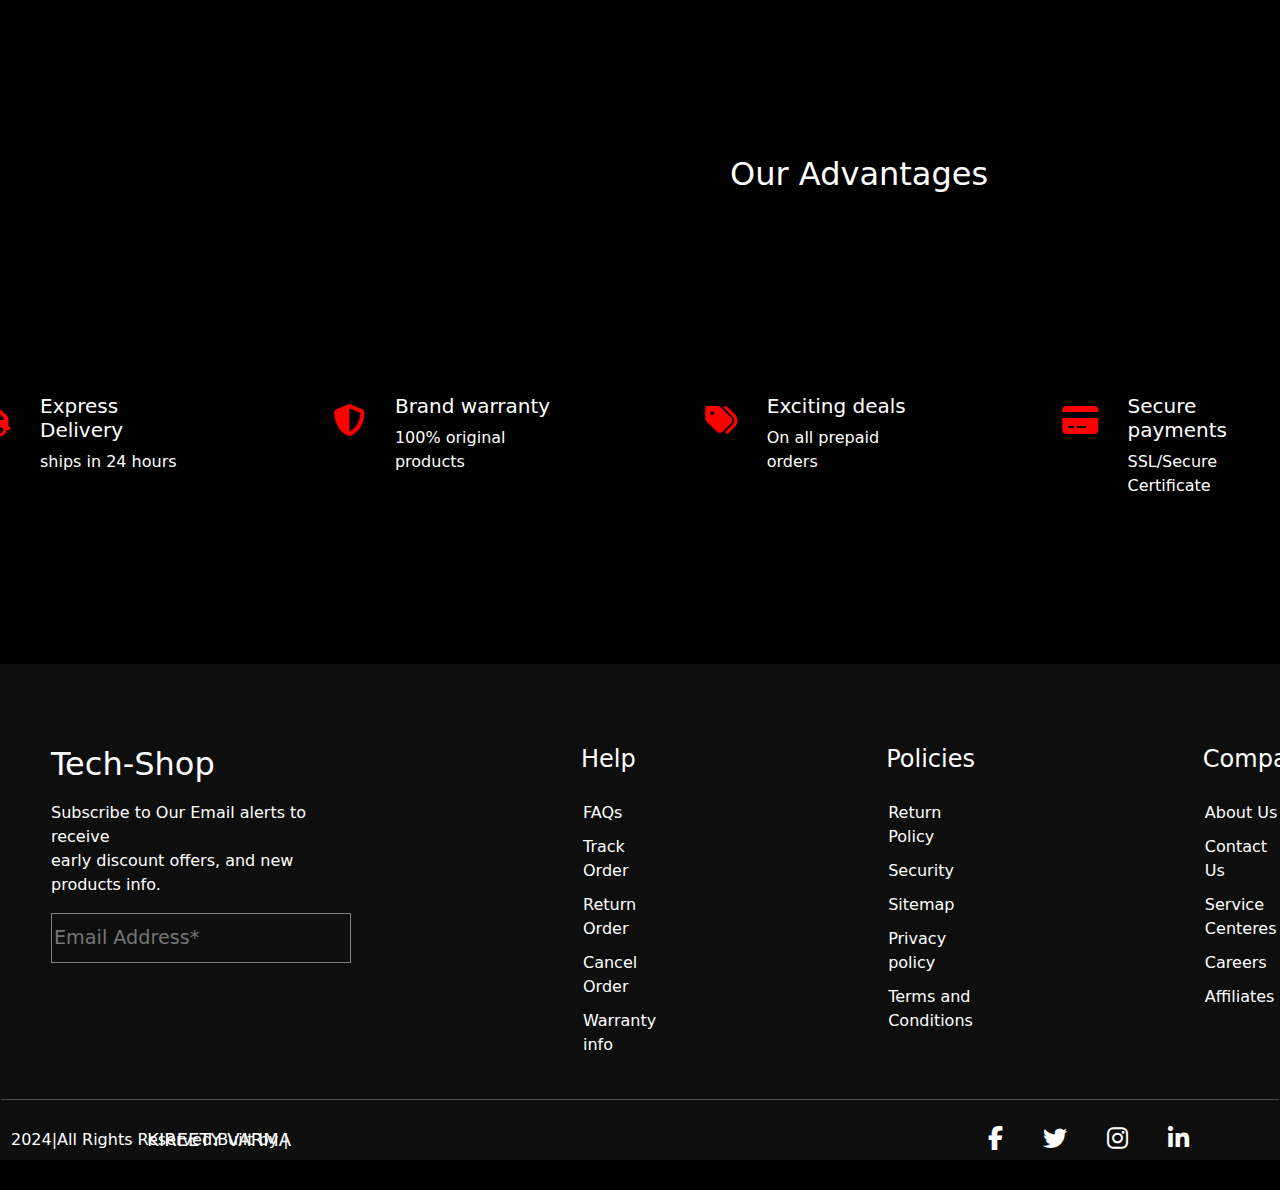
<file: productdetails.html>
<!DOCTYPE html>
<html lang="en">
<head>
    <meta charset="UTF-8">
    <meta name="viewport" content="width=device-width, initial-scale=1.0">
    <title>productdetails</title>
    <link href="https://cdn.jsdelivr.net/npm/bootstrap@5.3.3/dist/css/bootstrap.min.css" rel="stylesheet">
    <link rel="stylesheet" href="./techshop.css">
    <link rel="stylesheet" href="https://cdnjs.cloudflare.com/ajax/libs/font-awesome/6.7.2/css/all.min.css" integrity="sha512-Evv84Mr4kqVGRNSgIGL/F/aIDqQb7xQ2vcrdIwxfjThSH8CSR7PBEakCr51Ck+w+/U6swU2Im1vVX0SVk9ABhg==" crossorigin="anonymous" referrerpolicy="no-referrer" />
</head>
<body>
    <div class="wholepage">
    <div class="header">
            <div class="heading">
                 <h2>Tech-Shop</h2>
            </div>
            <div class="navbar-icons">
                <div class="searchbar">
                    <i class="fa-solid fa-magnifying-glass"></i>
                    <p class="hovering">Search</p>
                </div>
                <div class="cart" id="cartcartpage">
                     <div class="number"><p>4</p></div>
                     <a href="./cartpage.html" target="_blank"><i class="fa-solid fa-cart-shopping"></i></a>
                     <p class="hovering">Cart</p>
                </div>
                <div class="profile-icon">
                    <i class="fa-regular fa-user"></i>
                    <div class="profile-card">
                        <h2>Hello!</h2>
                        <p>Access account and manage orders</p>
                        <div class="btn"><a href="./Registration.html"><button  >Login / Signup</button></a></div><hr>
                        <p>Please Login</p>
                    </div>
                </div>
            </div>
        </div>
        <div class="details">
            <div class="expdet">
                <div class="showcase">
                    <div class="scimage"><img src="./images/products/jbl660nc-1.png" alt=""></div>
                    <div class="scimage2"><img src="./images/products/jbl660nc-2.png" alt=""></div>
                    <div class="scimage2"><img src="./images/products/jbl660nc-3.png" alt=""></div>
                    <div class="scimage2"><img src="./images/products/jbl660nc-4.png" alt=""></div></div>
                <div class="maincase">
                    <img src="./images/products/jbl660nc-1.png" alt=""></div>
                <div class="imgdet">
                    <div class="det1">
                    <h2>JBL Live 660NC</h2>
                    <p>Wireless Over-Ear NC Headphones</p>
                    <div class="fivstarproduct"><i class="fa-solid fa-star"></i>
                    <i class="fa-solid fa-star"></i>
                    <i class="fa-solid fa-star"></i>
                    <i class="fa-solid fa-star"></i>
                    <i class="fa-solid fa-star"></i></div><div class="ratings"><p>| 1234 Ratings</p></div> 
                    </div><br><br><hr>
                    <div class="det2">
                        <div class="cont"><div class="insdel"><ins>₹9,999</ins><del>₹14,999</del></div>
                        <p id="greenline">You save: ₹5,000 (33%) </p><br><p id="taxline">(Inclusive of all taxes)</p></div>
                        <div class="tickbox"><i class="fa-solid fa-check"></i></div><div class="instockbutton"><button > In Stock</button></div>
                    </div> <hr>
                    <div class="det3">
                        <h3>Offers and Discounts</h3>
                        <div class="emicash">
                        <div class="emi">
                            <p>No Cost EMI on Credit Card</p>
                        </div>
                        <div class="cashback">
                            <p>Pay Later And Avail Cashback</p>
                        </div></div>

                    </div> <br><br><hr>
                    <div class="det4">
                        <button>Add to Cart</button>
                    </div>
                </div>
            </div>
        </div>
        <div class="middle">
            <div class="specifications">
                <h3>Specifications</h3>
                
            </div>
            <div class="Overview">
                <h3>Overviews</h3>
            </div>
            <div class="reviews">
                <h3>Reviews</h3>
            </div>
        </div>
        <div class="ulists">
                    <ul class="ulists1">
                    <li>Brand</li>
                    <li>Model</li>
                    <li>Generic name</li>
                    <li>Headphone type</li>
                    <li>Connectivity</li>
                    <li>Microphone</li>
                </ul>
                <ul class="ulists2">
                    <li>JBL</li>
                    <li>JBL Live 660NC</li>
                    <li>Headphones</li>
                    <li>Over-Ear</li>
                    <li>Wireless</li>
                    <li>Yes</li>
                </ul>
                </div>
    </div>
    <h2 id="rp">Related products</h2>
    <div class="Related products">
        <div class="productcards">
    <div class="pc1">
      <div class="pc1img"><img src="./images/products/jbl660nc-1.png" alt=""></div><br>
      <div class="pc1info">
      <i class="fa-solid fa-star"></i>
      <i class="fa-solid fa-star"></i>
      <i class="fa-solid fa-star"></i>
      <i class="fa-solid fa-star"></i>
      <i class="fa-solid fa-star"></i>
      <h2>JBL Live 660NC</h2>
      <p>Wireless Over-Ear NC Headphones</p><hr>
      <ins >₹9,999</ins><del>14,999</del><br><button>Add to cart</button></div></div>
    <div class="pc1">
      <div class="pc1img"><img src="./images/products/boat518-1.png" alt=""></div><br>
      <div class="pc1info">
      <i class="fa-solid fa-star"></i>
      <i class="fa-solid fa-star"></i>
      <i class="fa-solid fa-star"></i>
      <i class="fa-solid fa-star"></i>
      <i class="fa-solid fa-star"></i>
      <h2>boAt Rockerz 518</h2>
      <p> On-Ear Wireless Headphones</p><hr>
      <ins >₹1,299</ins><del>3,990</del><br><button>Add to cart</button></div></div>
    <div class="pc1">
      <div class="pc1img"><img src="./images/products/boat131-1.png" alt=""></div><br>
      <div class="pc1info">
      <i class="fa-solid fa-star"></i>
      <i class="fa-solid fa-star"></i>
      <i class="fa-solid fa-star"></i>
      <i class="fa-solid fa-star"></i>
      <i class="fa-solid fa-star"></i>
      <h2>boAt Airdopes </h2>
      <p>Wireless In-Ear Earbuds </p><hr>
      <ins >₹1,099</ins><del>2,990</del><br><button>Add to cart</button></div></div>
    <div class="pc1">
      <div class="pc1img"><img src="./images/products/boat110-1.png" alt=""></div><br>
      <div class="pc1info">
      <i class="fa-solid fa-star"></i>
      <i class="fa-solid fa-star"></i>
      <i class="fa-solid fa-star"></i>
      <i class="fa-solid fa-star"></i>
      <i class="fa-solid fa-star"></i>
      <h2>boAt BassHeads </h2>
      <p>In-Ear Wired Headphones</p><hr>
      <ins >₹449</ins><del>999</del><br><button>Add to cart</button></div></div>
        <div class="pc1">
      <div class="pc1img"><img src="./images/products/boat410-1.png" alt=""></div><br>
      <div class="pc1info">
      <i class="fa-solid fa-star"></i>
      <i class="fa-solid fa-star"></i>
      <i class="fa-solid fa-star"></i>
      <i class="fa-solid fa-star"></i>
      <i class="fa-solid fa-star"></i>
      <h2>boAt Rockerz 410</h2>
      <p>Bluetooth &  On-Ear Headphones</p><hr>
      <ins >₹1,599</ins><del>2,990</del><br><button>Add to cart</button></div></div></div>
      <div class="carousel-indicators" id="productdetcarousel">
    <button type="button" data-bs-target="#carouselExampleSlidesOnly" data-bs-slide-to="0" class="active" aria-current="true" aria-label="Slide 1"></button>
    <button type="button" data-bs-target="#carouselExampleSlidesOnly" data-bs-slide-to="1" aria-label="Slide 2"></button>
    <button type="button" data-bs-target="#carouselExampleSlidesOnly" data-bs-slide-to="2" aria-label="Slide 3"></button>
    <button type="button" data-bs-target="#carouselExampleSlidesOnly" data-bs-slide-to="1" aria-label="Slide 2"></button>
    <button type="button" data-bs-target="#carouselExampleSlidesOnly" data-bs-slide-to="2" aria-label="Slide 3"></button>
  </div>

    </div>
    <h2 id="advantages">Our Advantages</h2>
  <div class="footer">
    <div class="prefooter">
    <div class="prefoot">
      <i class="fa-solid fa-truck-fast"></i>
      <div class="hp"><h5>Express Delivery</h5>
      <p>ships in 24 hours</p></div>
    </div>
    <div class="prefoot">
      <i class="fa-solid fa-shield-halved"></i>
      <div class="hp"><h5>Brand warranty</h5>
      <p>100% original products</p></div>
    </div>
    <div class="prefoot">
      <i class="fa-solid fa-tags"></i>
      <div class="hp"><h5>Exciting deals</h5>
      <p>On all prepaid orders</p></div>
    </div>
    <div class="prefoot">
      <i class="fa-solid fa-credit-card"></i>
      <div class="hp"><h5>Secure payments</h5>
      <p>SSL/Secure Certificate</p></div>
    </div>
    </div>
    <div class="orgfooter">
      <div class="orgup">
        <div class="up1">
          <h2>Tech-Shop</h2>
          <p>Subscribe to Our Email alerts to receive<br> early discount offers, and new products info.</p>
          <input type="email" placeholder="Email Address*">
          <button>Subscribe</button>
          
        </div>
        <div class="up2">
          <div class="lists">
            <div class="list1">
              <h4>Help</h4>
              <ul class="lis">
                <li>FAQs</li>
                <li>Track Order</li>
                <li>Return Order</li>
                <li>Cancel Order</li>
                <li>Warranty info</li>
              </ul>
            </div>
            <div class="list1">
              <h4>Policies</h4>
              <ul class="lis">
                <li>Return Policy</li>
                <li>Security</li>
                <li>Sitemap</li>
                <li>Privacy policy</li>
                <li>Terms and Conditions</li>
              </ul>
            </div>
            <div class="list1">
              <h4>Company</h4>
              <ul class="lis">
                <li>About Us</li>
                <li>Contact Us</li>
                <li>Service Centeres</li>
                <li>Careers</li>
                <li>Affiliates</li>
              </ul>
              </div>
        </div>
      </div></div><hr>
      <div class="orgdown">
        <p>2024|All Rights Reserved.Built by |<p id="sir">KIREETY VARMA</p></p>
        <div class="iconlogos">
        <i class="fa-brands fa-facebook-f"></i>
        <i class="fa-brands fa-twitter"></i>
        <i class="fa-brands fa-instagram"></i>
        <i class="fa-brands fa-linkedin-in"></i>
        </div>
      </div>
    </div>
  </div>

        </div>
</body>
</html>
</file>
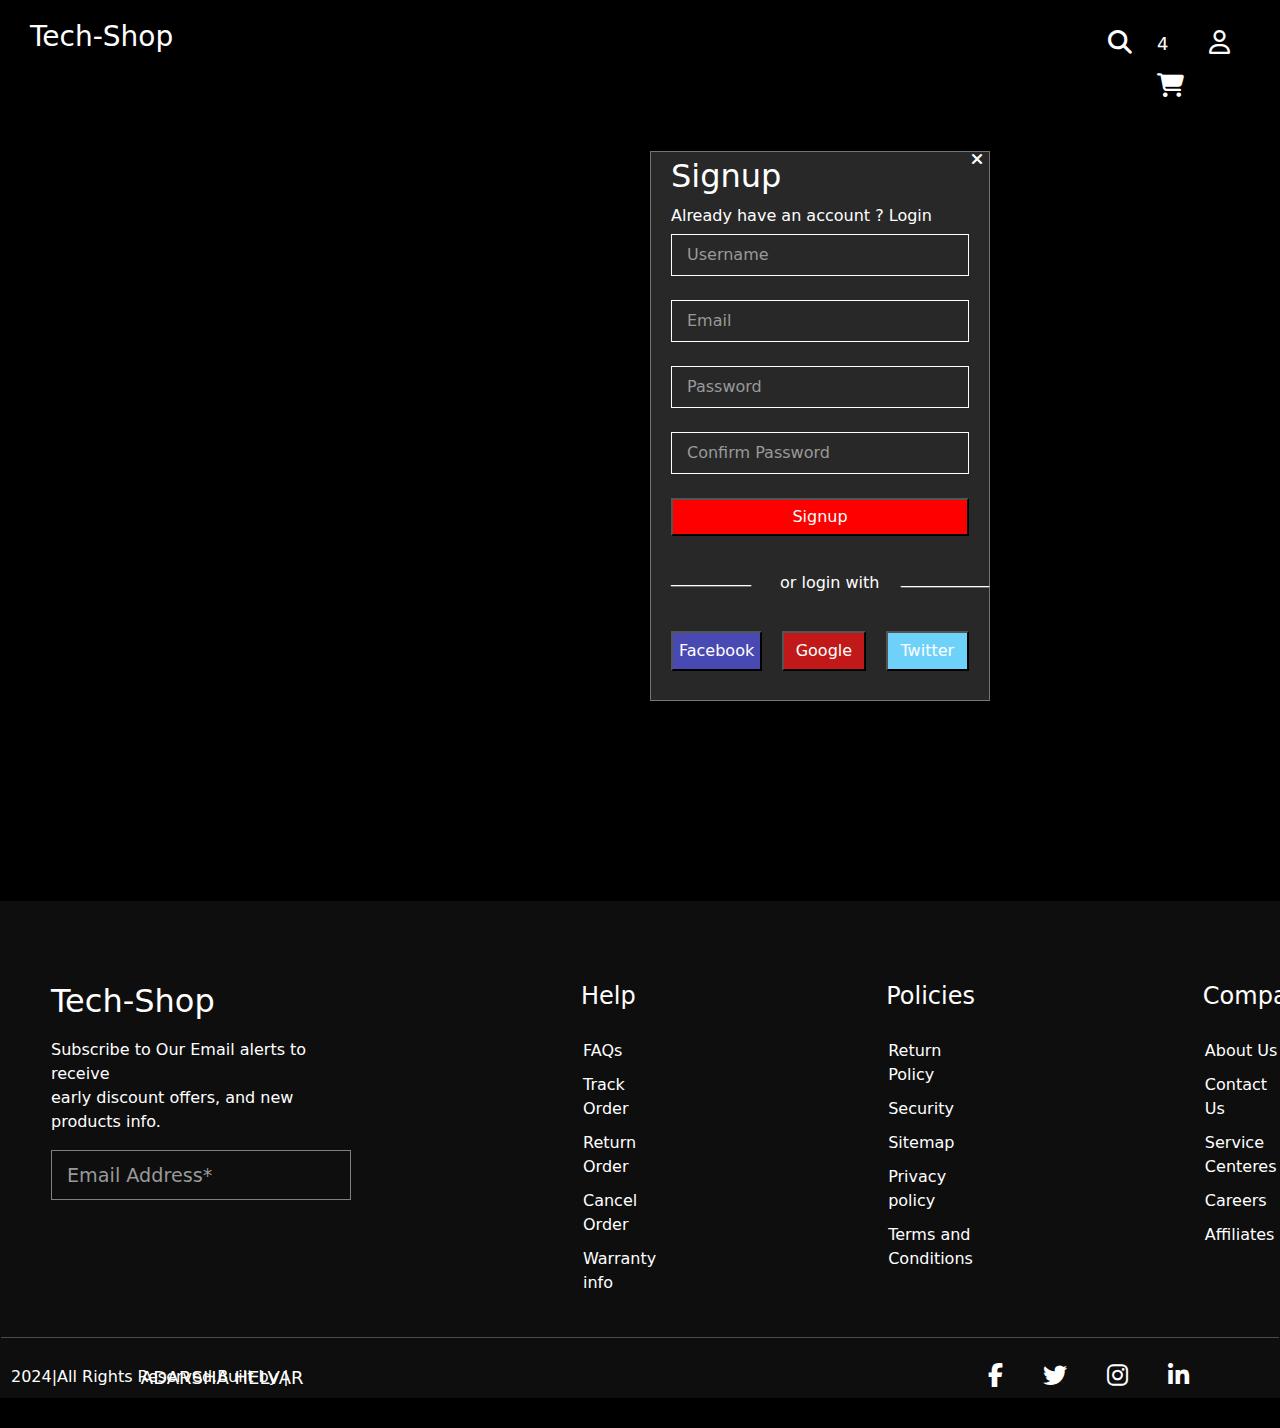
<file: Registration.html>
<!DOCTYPE html>
<html lang="en">
<head>
    <meta charset="UTF-8">
    <meta name="viewport" content="width=device-width, initial-scale=1.0">
    <title>registration</title>
    <link href="https://cdn.jsdelivr.net/npm/bootstrap@5.3.3/dist/css/bootstrap.min.css" rel="stylesheet">
    <link rel="stylesheet" href="registration.css">
    <link rel="stylesheet" href="https://cdnjs.cloudflare.com/ajax/libs/font-awesome/6.7.2/css/all.min.css" integrity="sha512-Evv84Mr4kqVGRNSgIGL/F/aIDqQb7xQ2vcrdIwxfjThSH8CSR7PBEakCr51Ck+w+/U6swU2Im1vVX0SVk9ABhg==" crossorigin="anonymous" referrerpolicy="no-referrer" />
    
</head>
<body>
  <div class="header">
            <div class="heading">
                 <h2>Tech-Shop</h2>
            </div>
            <div class="navbar-icons">
                <div class="searchbar">
                    <i class="fa-solid fa-magnifying-glass"></i>
                    <p class="hovering">Search</p>
                </div>
                <div class="cart">
                     <div class="number"><p>4</p></div>
                     <a href="http://127.0.0.1:5500/cartpage.html" target="_blank"><i class="fa-solid fa-cart-shopping"></i></a>
                     <p class="hovering">Cart</p>
                </div>
                <div class="profile-icon">
                    <i class="fa-regular fa-user"></i>
                    <div class="profile-card">
                        <h2>Hello!</h2>
                        <p>Access account and manage orders</p>
                        <div class="btn"><button  >Login / Signup</button></div><hr>
                        <p>Please Login</p>
                    </div>
                </div>
            </div>
        </div>

    <div class="registrationcard">
      <i class="fa-solid fa-xmark"></i>
      <h2>Signup </h2>
      <p id="log">Already have an account ? Login</p>
      <input type="text" placeholder="Username" ><br>
      <input type="email" placeholder="Email"><br>
      <input type="password" placeholder="Password"><br>
      <input type="password" placeholder="Confirm Password"><br>
      <button>Signup</button><p>__________</p>
      <div class="loginwith">
        <p>or login with</p>
      </div>
      <p>___________</p>
      <div class="otherapps">
        <button id="Facebook">Facebook</button>
        <button id="Google">Google</button>
        <button id="Twitter">Twitter</button>
      </div>
    </div>
     
    <div class="orgfooter">
      <div class="orgup">
        <div class="up1">
          <h2>Tech-Shop</h2>
          <p>Subscribe to Our Email alerts to receive<br> early discount offers, and new products info.</p>
          <input type="email" placeholder="Email Address*">
          <button id="subbtn">Subscribe</button>
          
        </div>
        <div class="up2">
          <div class="lists">
            <div class="list1">
              <h4>Help</h4>
              <ul class="lis">
                <li>FAQs</li>
                <li>Track Order</li>
                <li>Return Order</li>
                <li>Cancel Order</li>
                <li>Warranty info</li>
              </ul>
            </div>
            <div class="list1">
              <h4>Policies</h4>
              <ul class="lis">
                <li>Return Policy</li>
                <li>Security</li>
                <li>Sitemap</li>
                <li>Privacy policy</li>
                <li>Terms and Conditions</li>
              </ul>
            </div>
            <div class="list1">
              <h4>Company</h4>
              <ul class="lis">
                <li>About Us</li>
                <li>Contact Us</li>
                <li>Service Centeres</li>
                <li>Careers</li>
                <li>Affiliates</li>
              </ul>
              </div>
        </div>
      </div></div><hr>
      <div class="orgdown">
        <p>2024|All Rights Reserved.Built by |<p id="sir">ADARSHA HELVAR</p></p>
        <div class="iconlogos">
        <i class="fa-brands fa-facebook-f"></i>
        <i class="fa-brands fa-twitter"></i>
        <i class="fa-brands fa-instagram"></i>
        <i class="fa-brands fa-linkedin-in"></i>
        </div>
      </div>
    </div>
    

</body>
</html>
</file>
<file: techshop.css>
/* Base Styles */
body {
  background-color: black;
  color: white;
  overflow-x: hidden;
  margin-bottom: 30px;
}

/* Responsive Media Queries */



/* log in page starts here */


.login {
  margin: 0 auto;
  background-color: #1e1e1e;
  padding: 30px 25px;
  border-radius: 8px;
  color: #fff;
  width: 320px;
  box-shadow: 0 0 15px rgba(0, 0, 0, 0.6);
  position: absolute;
  z-index: 999;
  left: 35%;
  display: none;
}

.login p a{
  position: static;
  text-decoration: none;
  color: #ff3c3c;
}

.login a{
  position: absolute;
  right: 0;
  top: -10px;
  text-decoration: none;
  color: white;
}

.login h4 {
  margin-top: 0;
  font-size: 24px;
  color: #ddd;
}

.login p {
  font-size: 14px;
  margin: 5px 0 15px;
  color: #aaa;
}

.login input {
  width: 93%;
  padding: 10px;
  margin-bottom: 10px;
  background-color: #2a2a2a;
  border: 1px solid #444;
  border-radius: 4px;
  color: #fff;
  outline: none;
}

.login button {
  width: 100%;
  padding: 12px;
  background-color: #e50914;
  color: white;
  border: none;
  border-radius: 4px;
  font-weight: bold;
  cursor: pointer;
}

.separate{
  display: flex;
  margin: 15px 0;
  align-items: center;
  justify-content: center;
  color: #bbb;
  font-size: 14px;
}

.separate span{
    margin: 0 10px;
}

.separate::before,
.separate::after{
    content: '';
    flex: 1;
    height: 1px;
    background: #ccc;
}

.mediaboxes {
  display: flex;
  justify-content: space-between;
}

.mediaboxes p {
  flex: 1;
  text-align: center;
  padding: 10px;
  margin: 0 5px;
  border-radius: 4px;
  color: white;
   cursor: pointer; 
  font-size: 14px;
}

.fb {
  background-color: #3b5998;
}

.goo {
  background-color: #db4437;
}

.twit {
  background-color: skyblue;
} 


/* login page ends here */

/* signin page starts here  */


.signin {
  margin: 0 auto;
  background-color: #1e1e1e;
  padding: 30px 25px;
  border-radius: 8px;
  color: #fff;
  width: 370px;
  box-shadow: 0 0 15px rgba(0, 0, 0, 0.6);
  position: absolute;
  z-index: 999;
  left: 35%;
  display: none;
}


.signin p a{
  position: static;
  color: #ff3c3c;
}

.signin a{
  position: absolute;
  color: white;
  text-decoration: none;
  top: -10px;
  right: 0;
}

.signin input {
  width: 93%;
  padding: 10px;
  margin-bottom: 10px;
  background-color: #2a2a2a;
  border: 1px solid #444;
  border-radius: 4px;
  color: #fff;
  outline: none;
}

.signin button {
  width: 100%;
  padding: 12px;
  background-color: #e50914;
  color: white;
  border: none;
  border-radius: 4px;
  font-weight: bold;
  cursor: pointer;
  margin-bottom: 50px;

} 

#login:target,
#signup:target{
  display: block;
}
.twi{
  background-color: rgb(32, 192, 221);
  color: white;
}
/* sign in  page ends here */

/* media queries for navbar starts here */

/* Medium Phones (376px–575px) */
@media (max-width: 575px) {
  nav {

    align-items: flex-start;
  }

  .navbar {
    gap: 15px;
  }
}

/* Large Phones and Small Tablets (576px–767px) */
@media (max-width: 767px) {
  .navbar {
    justify-content: flex-start;
    flex-wrap: wrap;
    gap: 20px;
  }

  .profilecard {
    width: 80vw;
  }
}

/* Tablets (768px–991px) */
@media (max-width: 991px) {
  .navbar {
    gap: 20px;
  }

  .logo h3 {
    font-size: 22px;
  }

  .tool-tip {
    display: none !important;
  }
}

/* Laptops (992px–1199px) */
@media (max-width: 1199px) {
  nav {
    padding: 10px 30px;
  }

  .profilecard {
    width: 240px;
  }
}

/* Desktops (≥ 1200px) */
@media (min-width: 1200px) {
  .navbar {
    gap: 30px;
  }

  .logo h3 {
    font-size: 26px;
  }
}

/* Large Screens (4K and above) */
@media (min-width: 1920px) {
  .logo h3 {
    font-size: 32px;
  }

  .navbar i {
    font-size: 24px;
  }

  .profilecard {
    font-size: 16px;
  }
}


/* media queries for nav bar ends here */


/* hero,carosel section starts here */

.hero-section {
  background-color: #111;
  color: #fff;
  padding: 2rem 1rem;
  overflow: hidden;
}

.carousel-inner {
  min-height: 100vh;
}

.hero-content {
  display: flex;
  flex-direction: row;
  align-items: center;
  justify-content: space-between;
  flex-wrap: wrap;
  padding: 4rem 2rem;
  min-height: 100vh;
}

.text-content::before{
  content: "In Ear";
  position: absolute;
  color: rgb(60, 58, 58);
  top: 40%;
  left: 0;
  font-weight: 900px;
  z-index: 0;
  font-size: 3000px;
}


.text-content {

  flex: 1 1 45%;
  padding: 1rem;
  z-index: 2;
}

.text-content h4 {
  font-size: 1.25rem;
  color: white;
  letter-spacing: 1px;
  margin-bottom: 0.5rem;
}

.text-content p {
  font-size: 2.5rem;
  font-weight: bold;
  margin-bottom: 1rem;
  line-height: 1.3;
}

.text-content pre {
  font-size: 1.5rem;
  color:white;
  margin-bottom: 1rem;
  font-family: inherit;
}

.text-content strike {
  color: #888;
  font-size: 1.1rem;
  margin-left: 0.5rem;
}

.shop-btn {
  padding: 0.75rem 2rem;
  background: linear-gradient(135deg, #ff3c3c, #c62828);
  color: white;
  font-weight: 600;
  border: none;
  border-radius: 8px;
  transition: 0.3s ease;
}

.shop-btn:hover {
  background: #ff5e57;
  transform: translateY(-2px);
}

.image-content {
  flex: 1 1 45%;
  display: flex;
  justify-content: center;
  align-items: center;
  padding: 1rem;
}

.image-content img {
  width: 100%;
   max-width: 550px;
  /* animation: float 5s ease-in-out infinite; */ 
  filter: drop-shadow(0 0 15px rgba(255, 255, 255, 0.1));
}

@keyframes float {
  0%, 100% { transform: translateY(0px); }
  50% { transform: translateY(-10px); }
}

/* Carousel Indicators */
.carousel-indicators [data-bs-target] {
  width: 12px;
  height: 12px;
  border-radius: 50%;
  background-color: #ff3c3c;
  opacity: 0.5;
  margin: 0 5px;
}

.carousel-indicators .active {
  opacity: 1;
}

#firstcaurosel button{
   margin-bottom: 1600px;

}

#all{
    margin-left: 200px;
}



/* Small Phones */
@media (max-width: 480px) {
  .header {
    flex-direction: column;
    align-items: flex-start;
    gap: 10px;
  }

  .navbar-icons {
    flex-wrap: wrap;
    gap: 20px;
    margin-right: 20px;
    font-size: medium;
  }

  .display1,
  .Featured_products,
  .prefooter,
  .orgdown {
    flex-direction: column;
    align-items: center;
  }

  .image1,
  .image2,
  .image3,
  .image1specifications {
    padding: 0;
    margin: 0;
    position: static;
    text-align: center;
  }

  .image1 img,
  .image2 img,
  .image3 img {
    max-width: 100%;
    height: auto;
  }

  .Featured_products,
  .productcards {
    gap: 20px;
    flex-wrap: wrap;
    justify-content: center;
  }

  .pc1,
  .pc12 {
    width: 90%;
  }

  #fp,
  #advantages,
  .Featured_products+h2,
  #top {
    padding-left: 0;
    text-align: center;
  }

  .lists {
    flex-direction: column;
    gap: 20px;
    align-items: center;
  }

  .up1 input[type],
  .up1 button {
    width: 90%;
  }

  .orgdown {
    gap: 20px;
    flex-direction: column;
    text-align: center;
  }

  #sir {
    right: 0;
    text-align: center;
    position: static;
  }

  .image1specifications {
    top: 0;
    right: 0;
  }

  button {
    width: 100%;
  }

  .up2 {
    padding-left: 0;
    flex-direction: column;
    align-items: center;
  }
}

/* Medium Phones */
@media (min-width: 481px) and (max-width: 767px) {
  .header {
    flex-direction: column;
    align-items: center;
  }

  .navbar-icons {
    gap: 30px;
  }

  .display1,
  .Featured_products,
  .prefooter,
  .orgdown {
    flex-direction: column;
    align-items: center;
  }

  .image1 img,
  .image2 img,
  .image3 img {
    max-width: 100%;
    height: auto;
  }
}

/* Small Tablets / Laptops */
@media (min-width: 768px) and (max-width: 1023px) {
  .header {
    padding: 0 20px;
  }

  .navbar-icons {
    gap: 40px;
  }

  .display1,
  .prefooter,
  .orgdown {
    flex-wrap: wrap;
    gap: 40px;
    justify-content: center;
  }

  .Featured_products,
  .productcards {
    gap: 40px;
    justify-content: center;
    flex-wrap: wrap;
  }

  .image1 img,
  .image2 img,
  .image3 img {
    max-width: 100%;
    height: auto;
  }
}

/* Medium Laptops */
@media (min-width: 1024px) and (max-width: 1279px) {
  .navbar-icons {
    gap: 50px;
  }
}

/* Large Laptops */
@media (min-width: 1280px) and (max-width: 1439px) {
  .navbar-icons {
    gap: 60px;
  }
}

/* Desktops */
@media (min-width: 1440px) {
  .navbar-icons {
    gap: 70px;
  }
}

/* The rest of your styles remain the same below here */

/* ... original CSS untouched below ... */

/* header */
.header {
  display: flex;
  justify-content: space-between;
  margin-top: 20px;
}
.heading h2 {
  margin-left: 30px;
}

.navbar-icons {
  display: flex;
  gap: 60px;
  margin-right: 50px;
  font-size: large;
  margin-top: 10px;
}
.hovering {
  display: none;
}
.profile-card {
  display: none;
  position: static;
  z-index: 1000;
  background-color: black;
}
.searchbar:hover .hovering {
  display: block;
  position: absolute;
  right: 0px;
  top: 40px;
  padding: 0px 10px;
  border: 1px solid grey;
}
.cart:hover .hovering {
  display: block;
  position: absolute;
  right: 0px;
  top: 40px;
  padding: 0px 10px;
  border: 1px solid grey;
}
.profile-icon:hover .profile-card {
  display: block;
  position: absolute;
  right: 0px;
  width: 300px;
  height: 250px;
  border: 1px solid gray;
}
.profile-card button {
  background-color: gray;
  color: white;
  height: 40px;
  width: 180px;
}
.btn {
  position: relative;
  bottom: 40px;
  right: 10px;
}
.profile-card {
  padding-left: 20px;
  padding-top: 10px;
}
.searchbar {
  position: relative;
}
.cart {
  position: relative;
}
.profile-icon {
  position: relative;
}
/* Carousel */
.carousel-indicators [data-bs-target] {
  width: 12px;
  height: 12px;
  border-radius: 50%;
  background-color: #b9a8a8;
  margin: 0 6px;
  border: none;
  transition: background-color 0.3s ease;
}
.carousel-indicators .active {
  background-color: red;
}
#cross{
  
  font-size: x-large ;
  font-weight: bolder;

}
#cross2{
  font-size: x-large ;
  font-weight: bolder;
}

.display1{
  display: flex;
  margin-top: 50px;
  height: 750px;
}
.image1specifications{
  padding-left: 300px;
}
.image1 img{
  width: auto;
  height:700px;
  
  position: relative;
  right: 100px;
}
.image1{
   margin-left: 200px;
}
.image1specifications{
  margin-left: 100px;
  position: relative;
  top: 150px;
  right: 100px;
 
}
 ins{
  text-decoration: none;
  font-size: larger;
  margin-right: 0px;
  position: relative;
  top: 20px;
  font-weight: bolder;
  
}
del{
  position: relative;
  top: 20px;
  right: 30px;
}
button{
  position: relative;
  top: 40px;
  width: 130px;
  height: 40px;
  background-color: red;
  color: white;
}
.image2{
  position: relative;
  bottom: 400px;
  left: 600px;
}
.image2 img{
  width: auto;
  height:700px;
  position: relative;
  right: 100px;
}
.image3 img{
   width: auto;
  height:700px;
  position: relative;
  right: 100px;
}
.Featured_products{
  display:flex;
  margin-top: 140px;
  gap: 120px;
  justify-content: center;

}
.Featured_products img{
  width: 200px;
  height: 300px;
  
    
}



#fp{
  margin-top: 240px;
  padding-left: 730px ;
}
.Featured_products p{
  position: relative;
  left: 40px;
}
.fp ins{
  font-size: larger;
  font-weight: bolder;
  position: relative;
  left: 30px;
}
del{
  position: relative;
  
  left: 30px;
  padding-bottom: 30px;
}
.fp5 ins{
  position: relative;
  left: 50px;
}
.fp5 del{
   position: relative;
  left: 50px;
}
.Featured_products button{
  position: relative;
  top: 850px;
}
.Featured_products+h2{
   margin-top: 240px;
  padding-left: 760px ;
}
 .lists{
  margin-top: 100px;
  display: flex;
  justify-content: center;
  list-style: none;
  font-size: larger;
  font-weight:normal;
  gap: 200px;
}
#all{
  border: 1px solid red;
  background-color: red;
  color:white;
  width: 70px;
  height: 40px;
  padding-left: 20px;
  padding-top: 3px;
  border-radius: 5px;
}
.pc1{
  border: 1px solid #b9a8a8;
  width: 300px;
  height: 550px;
}
.pc1img{
 width: 100%;
 height:250px;
 background-color:rgb(14, 14, 14);
 
}
  a{
  text-decoration: none;
  color: white;
}
.pc1img img{
  width: 200px;
 height:200px;
 position: relative;
 left: 35px;
 top: 20px;
 
}
 .productcards i{
  color: red;
  
}
.pc1info{
  margin-left: 20px;
  margin-right: 20px;
}
.pc1info ins{
  font-size:x-large;
  font-weight: bolder;
}
.pc1info button{
  width:250px;
  border-radius: 5px;
}
.productcards{
  margin-top: 140px;
  display: flex;
  flex-wrap: wrap;
  margin-left: 20px;
  margin-right: 20px;
  gap: 30px;
}
.Featured_products>.carousel-indicators>button{
  position: relative;
  top: 1050px;
}
.pc12{
   border: 1px solid #b9a8a8;
  width: 300px;
  height: 550px;
  display: flex;
  justify-content: center;
  align-items: center;
}

.pc12 p{
  font-size: xx-large;
  font-weight:lighter;
}
.pc12 i{
  color: white;
  position: relative;
  top: 20px;
  width: 60px;
}
#advantages{
  margin-top: 240px;
  padding-left: 730px ;
}
.prefooter{
  display:flex;
  gap:180px;
  justify-content: center;

}
.prefoot{
  display: flex;

}
.footer{
  margin-top: 200px;
}
.prefooter i{
  color: red;
  
  font-size:xx-large;
  font-weight: bolder;
  position: relative;
  right: 30px;
  top: 10px;
}
.orgup{
  display:flex;

}
.up1{
  margin-top: 100px;
  padding-left: 50px;
}
.up1 h2{
  position: relative;
  bottom: 20px;
}
.up1 p ,input[type],button{
  position: relative;
  bottom: 10px;
}
.up1 input[type]{
  background-color: rgb(14, 14, 14);
  border: 1px solid grey;
  width: 300px;
  height: 50px;

}
.up1 input[type="email"]{
  font-size: larger;
}
.up1 button{
    position: relative;
    right: 305px;
    padding-bottom: 0px;
    top: 50px;
    font-size: larger;
    height: 50px;
}

.lis li{
 list-style: none;
 padding-bottom: 10px;
 font-size: medium;
 font-weight: lighter;
}
.lists h4{
  position: relative;
  left:30px;
  bottom: 20px;
}
.up2{
  padding-left: 200px;
  display: flex;
  justify-content: center;
}


.orgfooter{
  margin-top: 150px;
  border: 1px solid rgb(14, 14, 14);
  background-color: rgb(14, 14, 14);
}
.orgdown{
  display: flex;
  justify-content: space-between;
  align-items: center;
  
}
.iconlogos{
  display: flex;
  margin-right: 90px;
  align-items: center;
  gap: 40px;
  font-size: x-large;
}
.orgdown p{
  margin-left: 10px;
  position: relative;
  top: 10px;
}

#sir{
  font-size: large;
  font-weight: medium;
  position: relative;
  right: 330px;
}
.tpr{
  margin-top: 430px;
}
#top {
   position: relative;
   left: 760px;
   bottom: 30px;
}

#cross{
    font-size: x-large;
}
#cross2{
    font-size: x-large;
}




/* product page css starts here */

.cartsproduct i{
    position: relative;
    bottom:42px;
}
.numbercart p{
    position: relative;
    bottom: 15px;
    left: 20px;
    
}
.fivstarproduct i{
    position: relative;
    top: 20px;
    right: 40px;
    color: red;
}
.fivstarproduct{
    position: relative;
    right: 380px;
    bottom: 17px;
}
.insdel ins{
    position: relative;
    left: 0px;
    top: 0px;
    
}
.insdel del{
    position: relative;
    left: 0px;
    top: 0px;
}
.tickbox {
    position: relative;
    bottom: 10px;
    right: 80px;
    z-index: 20;
}
.instockbutton{
 
   position: relative;
   bottom: 160px;
   left: 290px;
   
}
.instockbutton button{
    background-color: green;
}

    

.expdet{
    display:flex;

}
.scimage{
    width: 200px;
    height: 200px;
}
.scimage img{
    width:150px;
    height:150px;
    border: 2px solid white;
    border-radius: 5px;
}
.scimage2 img{
    width:150px;
    height:150px;
    border: 1px solid grey;
    border-radius: 5px;
}
.scimage2{
     width: 400px;
    height: 200px;
    
}
.showcase{
    margin-left: 20px;
}
.details{
    margin-top: 30px;
}
.maincase img{
    width: 800px;
    height:800px;
    position: relative;
    right:150px;
}
.imgdet{
    width: 450px;
}
.det1>h2+p{
  font-size: larger;
  font-weight: bold;
}
.ratings{
    position: relative;
    left: 120px;
    bottom: 25px;
}
.det1>i{
    color: red;
}
.det2 ins{
    text-decoration: none;
    font-size: xx-large;
    font-weight: bolder;
    
    
}
.insdel{
    position: relative;
    top: 40px;
}

.det2 del{
    font-size: larger;
    padding-left: 30px;
}
#greenline{
    color: green;
    padding-top: 50px;
    font-size: larger;
    font-weight: bold;
}
#taxline{
     position: relative;
     bottom: 30px;
     color: gray;
     font-size: large;
}

.cont{
    position: relative;
    top: 20px;
}
.det1{
    position: relative;
    top: 60px;
}
.det2{
    height: 200px;
   position: relative;
   bottom: 35px;
}
.emi{
    border: 1px solid grey;
    font-size: small;
    padding-left: 4px;
    padding-top: 10px;
    padding-right: 2px;

}
.cashback{
    border: 1px solid grey;
    font-size: medium;
   
    padding-left: 4px;
    padding-top: 10px;
    padding-right: 5px;

}
.emicash{
    display: flex;
    gap: 20px;
    
}
.det3{
    position: relative;
    top: 20px;
    display: flex;
    flex-direction: column;
    gap: 20px;
}
.det4 button{
    margin-top: 0px;
    color: white;
    background-color: red;
    width: 200px;
    height: 50px;
    
    
}
#productdetcarousel{
   top: 950px;
}
#rp{
    margin-top: 250px;
    position: relative;
    left: 710px;
}
.middle{
    display: flex;
    justify-content: center;
    margin-top: 200px;
    gap: 200px;
}
.specifications h3{
    border: 1px solid red;
    background-color: red;
    color: white;
    width:150px;
    height: 40px;
    display: flex;
    justify-content: center;
    align-items: center;
    font-size: large;
    border-radius: 5px;
}
.ulists{
    display: flex;
    justify-content: space-between;
    margin-top: 40px;
    

}
.ulists1,.ulists2{
    list-style: none;
    font-size: large;
    
}
.ulists2 li{
    padding-bottom: 20px;
    position: relative;
    right:1100px;
    display: flex;
    flex-direction: column;
    justify-content: flex-end;
    align-items: flex-end;
    
}
.ulists1 li{
    padding-bottom: 20px;
}
.pc1{
  border: 1px solid #b9a8a8;
  width: 300px;
  height: 550px;
}
.pc1img{
 width: 100%;
 height:250px;
 background-color:rgb(14, 14, 14);
 
}
.pc1img img{
  width: 200px;
 height:200px;
 position: relative;
 left: 35px;
 top: 20px;
 
}
 .productcards i{
  color: red;
  
}
.pc1info{
  margin-left: 20px;
  margin-right: 20px;
}
.pc1info ins{
  font-size:x-large;
  font-weight: bolder;
}
.pc1info button{
  width:250px;
  border-radius: 5px;
}
.productcards{
  margin-top: 140px;
  display: flex;
  flex-wrap: wrap;
  margin-left: 20px;
  margin-right: 20px;
  gap: 30px;
}
.productcards button{
  position: relative;
  top: 40px;
  width: 130px;
  height: 40px;
  background-color: red;
  color: white;
}
.productcards ins{
  text-decoration: none;
  font-size: larger;
  margin-right: 20px;
  position: relative;
  top: 20px;
  
}
.productcards del{
  position: relative;
  top: 20px;
}
.carousel-indicators [data-bs-target] {
  width: 12px;
  height: 12px;
  border-radius: 50%;
  background-color: #b9a8a8;
  margin: 0 6px;
  border: none;
  transition: background-color 0.3s ease;
  position: relative;
  top: 1630px;
  
}
.carousel-indicators .active {
  background-color:red;
}



/* product page css ends here */


/* cart page css starts here */

.number{
    width:20px;
    height:20px;
    border-radius: 50%;
    background-color: red;
    color:white;
    display: flex;
    justify-content: center;
    position: relative;
    left: 15px;
    top: -10px;
    
}
.number p{
    position: relative;
    bottom: 5px;
}

 .smimage{
     width: 400px;
    height: 200px;
 }
 .smimage img{
     width:150px;
    height:150px;
    position: relative;
    right: 50px;
    top: 20px;
 }
.image1{
    display: flex;
}

.cartbuttons{
    display: flex;
    width: fit-content;
    border: 1px solid gray;
    position: relative;
    top: 0px;
    margin-bottom: 10px;
    
}
.btn1 button{
    background-color: rgb(25, 25, 25);
    color: white;
    width: 50px;
    height: 40px;
    font-size: large;
    border: rgb(66, 65, 65) ;
    position: relative;
    top: 0px;
}
.btn2 button{
background-color: black;
color: red;
width: 60px;
height: 40px;
border:  rgb(66, 65, 65);
font-size: x-large;
font-weight: bolder;
position: relative;
top: 0px;

}

.images{
    width: 800px;
    height: 600px;
    border: 1px solid rgb(20, 20, 21);
    background-color: rgb(20, 20, 20) ;
    overflow-y: scroll;
    scrollbar-width: none;
    
    padding: 0px 20px;
}
.image1{
    margin-top: 30px;

}
.details p{
    font-size: larger;
    display: flex;
    justify-content: flex-start;
    justify-items: flex-start;
    padding-right: 90px;
    
}
.insdelcart{
    position: relative;
    bottom: 40px;
    left: 20px;
}
.details ins{
    font-size: x-large;
    text-decoration: none;
    
    position: relative;
    right: 23px;
    bottom: 30px;
    margin-bottom: 0px;
}
.details del{
    font-weight: lighter;
    font-size: large;
}
.details i{
    font-size: large;
    position: relative;
    left: 380px;
    bottom: 80px;
}

.cartbody{
    display: flex;
    margin-top: 100px;
    justify-content: space-around;

}
.ordersummary h2{
    margin-bottom: 40px;

}
.ordersummary p{
    font-size: large;
    padding-bottom: 15px;
}
.ordersummary ins{
    text-decoration: none;
    font-size: larger;
}
.total h2{
    margin-top: 20px;
}
.total ins{
    font-size: xx-large;
    font-weight: bolder;
    margin-top: 14px;

}
.discount ins{
    color: green;
    font-weight: bolder;
}
.delivery h5{
    color: green;
    font-weight: bolder;
}
.price{
    display: flex;
    justify-content:space-between;
}
.discount{
    display: flex;
    justify-content: space-between;
}
.delivery{
    display: flex;
    justify-content: space-between;
}
.total{
    display: flex;
    justify-content: space-between;
}
.total h2{
    margin-top: 40px;
}
.orderbtn button{
    background-color: red;
    color: white;
    width: 350px;
    height: 50px;
    font-size: larger;
    margin-top: 10px;
}
#cartcartpage i{
    position: relative;
    bottom: 20px;

}



/* cart page css ends here */
</file>
<file: registration.css>
/* registration 
     page css 
     starts here */    
/*body*/     
body{
    overflow-x: hidden;
    
   
    
    background-color: black;
    color: white;
    
    margin-bottom:30px;

}
/*registrationcard*/
.registrationcard{
    border: 1px solid rgb(117, 115, 115);
    background-color: rgb(40, 40, 40);
    color: white;
    display: flex;
    height: 550px;
    flex-direction: column;
    width: 340px;
    justify-content: center;
    padding: 20px;padding-bottom: 5px;
    margin-top: 100px;
    position: relative;
    left: 650px;
    bottom: 50px;

    
}
.registrationcard i{
    position: relative;
    left: 300px;
    top: 10px;
}
.btn button{
    position: relative;
    top: 40px;
}
/*h2+p*/
 #log p{
    position: relative;
    bottom: 30px;
    color: grey;
}
#subbtn{
    background-color: red;
    color: white;
}

/* button */
.registrationcard>button{
    color: azure;
    background-color: red;
    height: 40px;
    padding: 5px;
    margin-top: 0px;
}
.otherapps{
    display: flex;
    flex-direction: row;
    gap: 20px;
    position: relative;
    bottom: 15px;
}
#Facebook{
    color: white;
    background-color: rgb(73, 73, 179);
}
#Google{
    color: white;
    background-color: rgb(193, 25, 25);
}
#Twitter{
    color: white;
    background-color: rgb(110, 209, 249);
}
.otherapps button{
    position: relative;
    width: 100px;
    height:40px;
    bottom: 40px;
    margin-top: 20px;   
}
/*input types*/
input[type]{
    height:0px;
    padding: 20px;
    padding-left: 15px;
    background-color:rgb(40, 40, 40) ;
    border: 1px solid white;
    gap: 30px;
    
}
input::placeholder {
  color: #999;
  opacity: 20;
   
}
/* loginwith*/     
.loginwith{
    position: relative;
    top: -15px;
    left: 109px;
}
button+p{
    position: relative;
    bottom: -19px;
}

.loginwith+p{
    position: relative;
    bottom: 60px;
    left:230px;
}

/* header */
.header{
    display: flex;
    justify-content: space-between;
    margin-top: 20px;
}
.heading h2{
    margin-left: 30px;
}

.navbar-icons{
    display: flex;
    gap: 60px;
    margin-right: 50px;
    font-size: large;
    margin-top: 10px;
}
.hovering{
    display: none;
}
.profile-card{
    display: none;
    position: static;
    z-index: 1000;
    background-color: black;
}
.searchbar:hover .hovering{
    display: block;
    position: absolute;
    right: 0px;
    top: 40px;
    padding: 0px 10px;
    border: 1px solid grey;
}
.cart:hover .hovering{
    display: block;
    position: absolute;
    right: 0px;
    top: 40px;
    padding: 0px 10px;
    border: 1px solid grey;
}
.profile-icon:hover .profile-card{
    display: block;
    position: absolute;
    right: 0px;
    width: 300px;
    height: 250px;  
    border: 1px solid gray;   
}
.profile-card button{
    background-color: gray;
    color: white;
    height: 40px;
    width:180px ; 
}
.btn{
  position: relative;
  bottom: 40px;
  right: 10px;
}

.profile-card{
    padding-left: 20px;
   padding-top: 10px;
}

.searchbar{
    position: relative;
}
.cart{
    position: relative;
}
.profile-icon{
    position: relative;
}
/* Phones (small: <480px) */
@media (max-width: 480px) {
  .header {
    flex-direction: column;
    align-items: flex-start;
  }

  .heading h2 {
    font-size: 20px;
  }

  .navbar-icons {
    width: 100%;
    justify-content: space-around;
    margin-top: 10px;
  }

  .navbar-icons i {
    font-size: 18px;
  }
}

/* Phones (medium: 481px - 767px) */
@media (min-width: 481px) and (max-width: 767px) {
  .header {
    flex-direction: column;
    align-items: flex-start;
  }

  .navbar-icons {
    width: 100%;
    justify-content: space-around;
    margin-top: 10px;
  }
}

/* Tablets (768px - 1024px) */
@media (min-width: 768px) and (max-width: 1024px) {
  .heading h2 {
    font-size: 26px;
  }

  .navbar-icons i {
    font-size: 22px;
  }
}

/* Laptops (1025px - 1440px) */
@media (min-width: 1025px) and (max-width: 1440px) {
  .heading h2 {
    font-size: 28px;
  }

  .navbar-icons {
    gap: 25px;
  }

  .navbar-icons i {
    font-size: 24px;
  }
}

/* Desktops (1441px - 1920px) */
@media (min-width: 1441px) and (max-width: 1920px) {
  .heading h2 {
    font-size: 30px;
  }

  .navbar-icons {
    gap: 30px;
  }
}

/* Ultra-wide screens (above 1920px) */
@media (min-width: 1921px) {
  .header {
    padding: 20px 60px;
  }

  .heading h2 {
    font-size: 32px;
  }

  .navbar-icons i {
    font-size: 26px;
  }

  .navbar-icons {
    gap: 40px;
  }
}

.orgup{
  display:flex;

}
.up1{
  margin-top: 100px;
  padding-left: 50px;
}
.up1 h2{
  position: relative;
  bottom: 20px;
}
.up1 p ,input[type],button{
  position: relative;
  bottom: 10px;
}
.up1 input[type]{
  background-color: rgb(14, 14, 14);
  border: 1px solid grey;
  width: 300px;
  height: 50px;

}
.up1 input[type="email"]{
  font-size: larger;
}
.up1 button{
    position: relative;
    right: 305px;
    padding-bottom: 0px;
    top: 50px;
    font-size: larger;
    height: 50px;
}

.lis li{
 list-style: none;
 padding-bottom: 10px;
 font-size: medium;
 font-weight: lighter;
}
.lists h4{
  position: relative;
  left:30px;
  bottom: 20px;
}
.up2{
  padding-left: 200px;
  display: flex;
  justify-content: center;
}


.orgfooter{
  margin-top: 150px;
  border: 1px solid rgb(14, 14, 14);
  background-color: rgb(14, 14, 14);
}
.orgdown{
  display: flex;
  justify-content: space-between;
  align-items: center;
  
}
.iconlogos{
  display: flex;
  margin-right: 90px;
  align-items: center;
  gap: 40px;
  font-size: x-large;
}
.orgdown p{
  margin-left: 10px;
  position: relative;
  top: 10px;
}

#sir{
  font-size: large;
  font-weight: medium;
  position: relative;
  right: 330px;
}
.lists{
  margin-top: 100px;
  display: flex;
  justify-content: center;
  list-style: none;
  font-size: larger;
  font-weight:normal;
  gap: 200px;
}

a{
    text-decoration: none;
    color: white;
}
</file>
